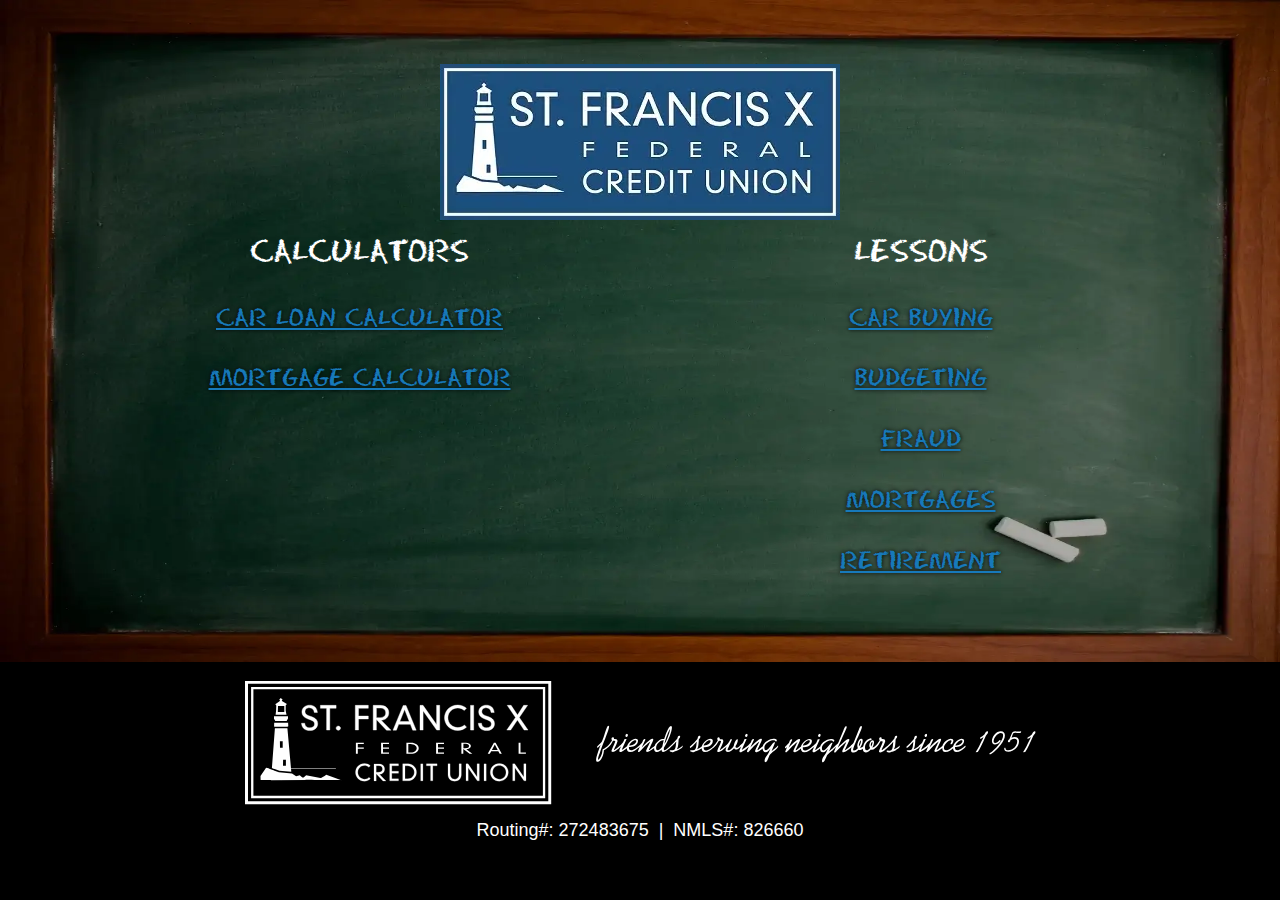
<file: index.html>
<!DOCTYPE html>
<html lang="en">
    <head>
        <meta charset="utf-8">
        <meta name="viewport" content="width=device-width, initial-scale=1.0, shrink-to-fit=no">
        <meta name="description" content="SFXFCU Education">
        <title>SFXFCU Member Education Portal</title>
        <link rel="stylesheet" href="css/overrides.css" type="text/css" media="screen, handheld, print">
        <link rel="icon" href="assets/images/favicon.ico" type="image/x-icon">
	<link href="assets/images/favicon.ico" rel="apple-touch-icon">
	<meta property="og:site_name" content="SFXFCU Member Education Portal">
  	<meta property="og:type" content="website">
  	<meta name="keywords" content="Education, Portal, Federal, Credit, Union">
  	<meta name="theme-color" content="#04a4ee">
  	<meta name="twitter:card" content="summary">
    </head>
    <body>
		<div class="main-content">
			<header class="grid-container fluid">
				<div class="grid-x">
					<div class="cell large-auto h-center logo-image">
						<a href="https://www.stfranciscu.org" target="_blank" rel="noopener"><img src="assets/images/sfxfcu_logo400.webp" width="400" height="156" class="logo-image__img" id="logo" alt="sfxfcu logo"></a>
					</div>
				</div>
			</header>
			<div class="grid-container fluid">
				<div class="grid-x">
					<div class="cell large-auto">
						<p>CALCULATORS</p>
						<p class="font--medium text--shadow"><a href="https://www.thecalculatorsite.com/finance/calculators/carloancalculator.php" target="_blank" rel="noopener">CAR LOAN CALCULATOR</a></p>
						<p class="font--medium text--shadow"><a href="https://www.thecalculatorsite.com/finance/calculators/mortgagecalculator.php" target="_blank" rel="noopener">MORTGAGE CALCULATOR</a></p>
					</div>
					<div class="cell large-auto">
						<p>LESSONS</p>
						<p class="font--medium text--shadow"><a href="views/automobile/index.html" target="_blank" rel="noopener">CAR BUYING</a></p>
						<p class="font--medium text--shadow"><a href="views/budgeting/index.html" target="_blank" rel="noopener">BUDGETING</a></p>
						<p class="font--medium text--shadow"><a href="views/fraud/index.html" target="_blank" rel="noopener">FRAUD</a></p>
						<p class="font--medium text--shadow"><a href="views/mortgage/index.html" target="_blank" rel="noopener">MORTGAGES</a></p>
						<p class="font--medium text--shadow"><a href="views/retirement/index.html" target="_blank" rel="noopener">RETIREMENT</a></p>
					</div>
				</div>
			</div>
		</div>
		<footer class="footer grid-container fluid">
			<div class="grid-x grid-margin-x">
				<div class="cell auto">
					<a href="https://www.stfranciscu.org" target="_blank" rel="noopener"><img src="assets/images/footerlogo.webp" width="791" height="124" class="footer__img" id="footerLogo" alt="Footer Logo"></a>
				</div>
			</div>
			<div class="grid-x grid-margin-x">
				<div class="cell auto">
					<p>Routing#: 272483675 &nbsp;|&nbsp; NMLS#: 826660</p>
				</div>
			</div>
		</footer>
		<script src="javascripts/Main.js" type="module" defer></script>
    </body>
</html>
</file>
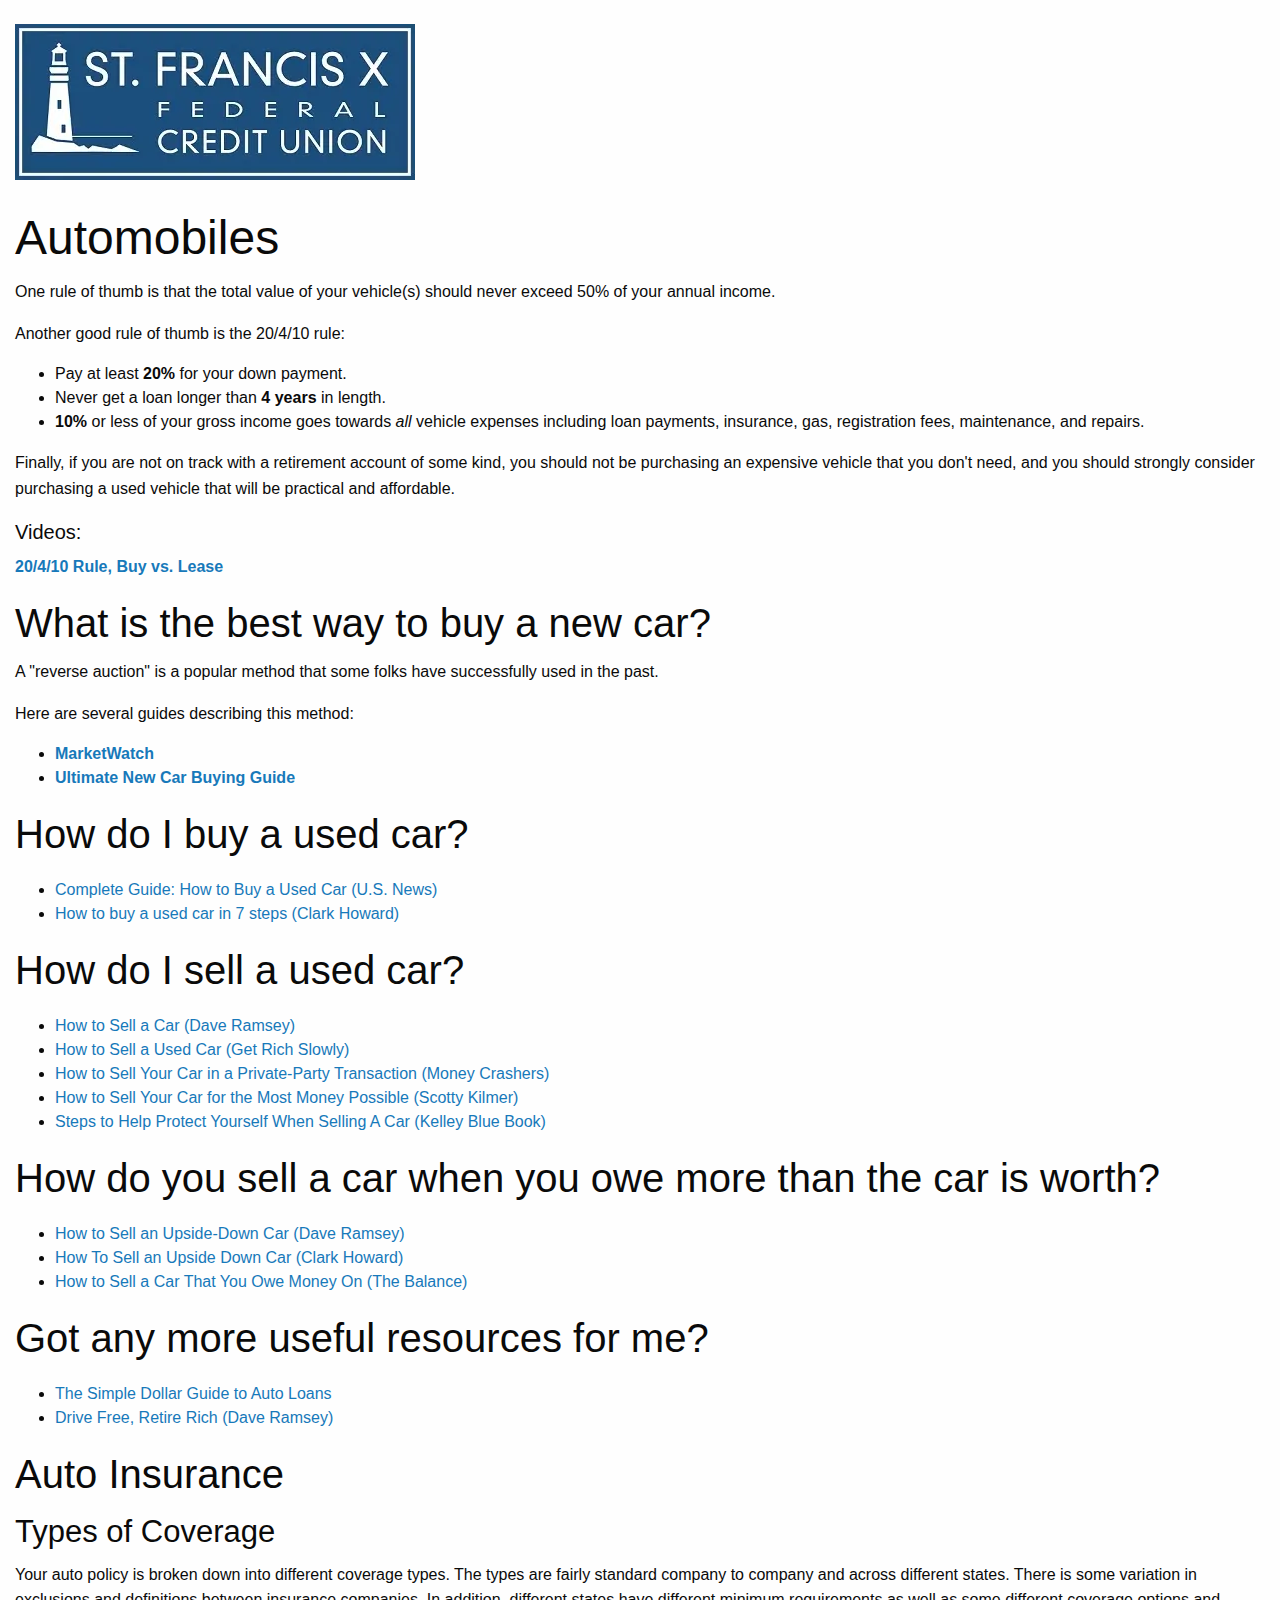
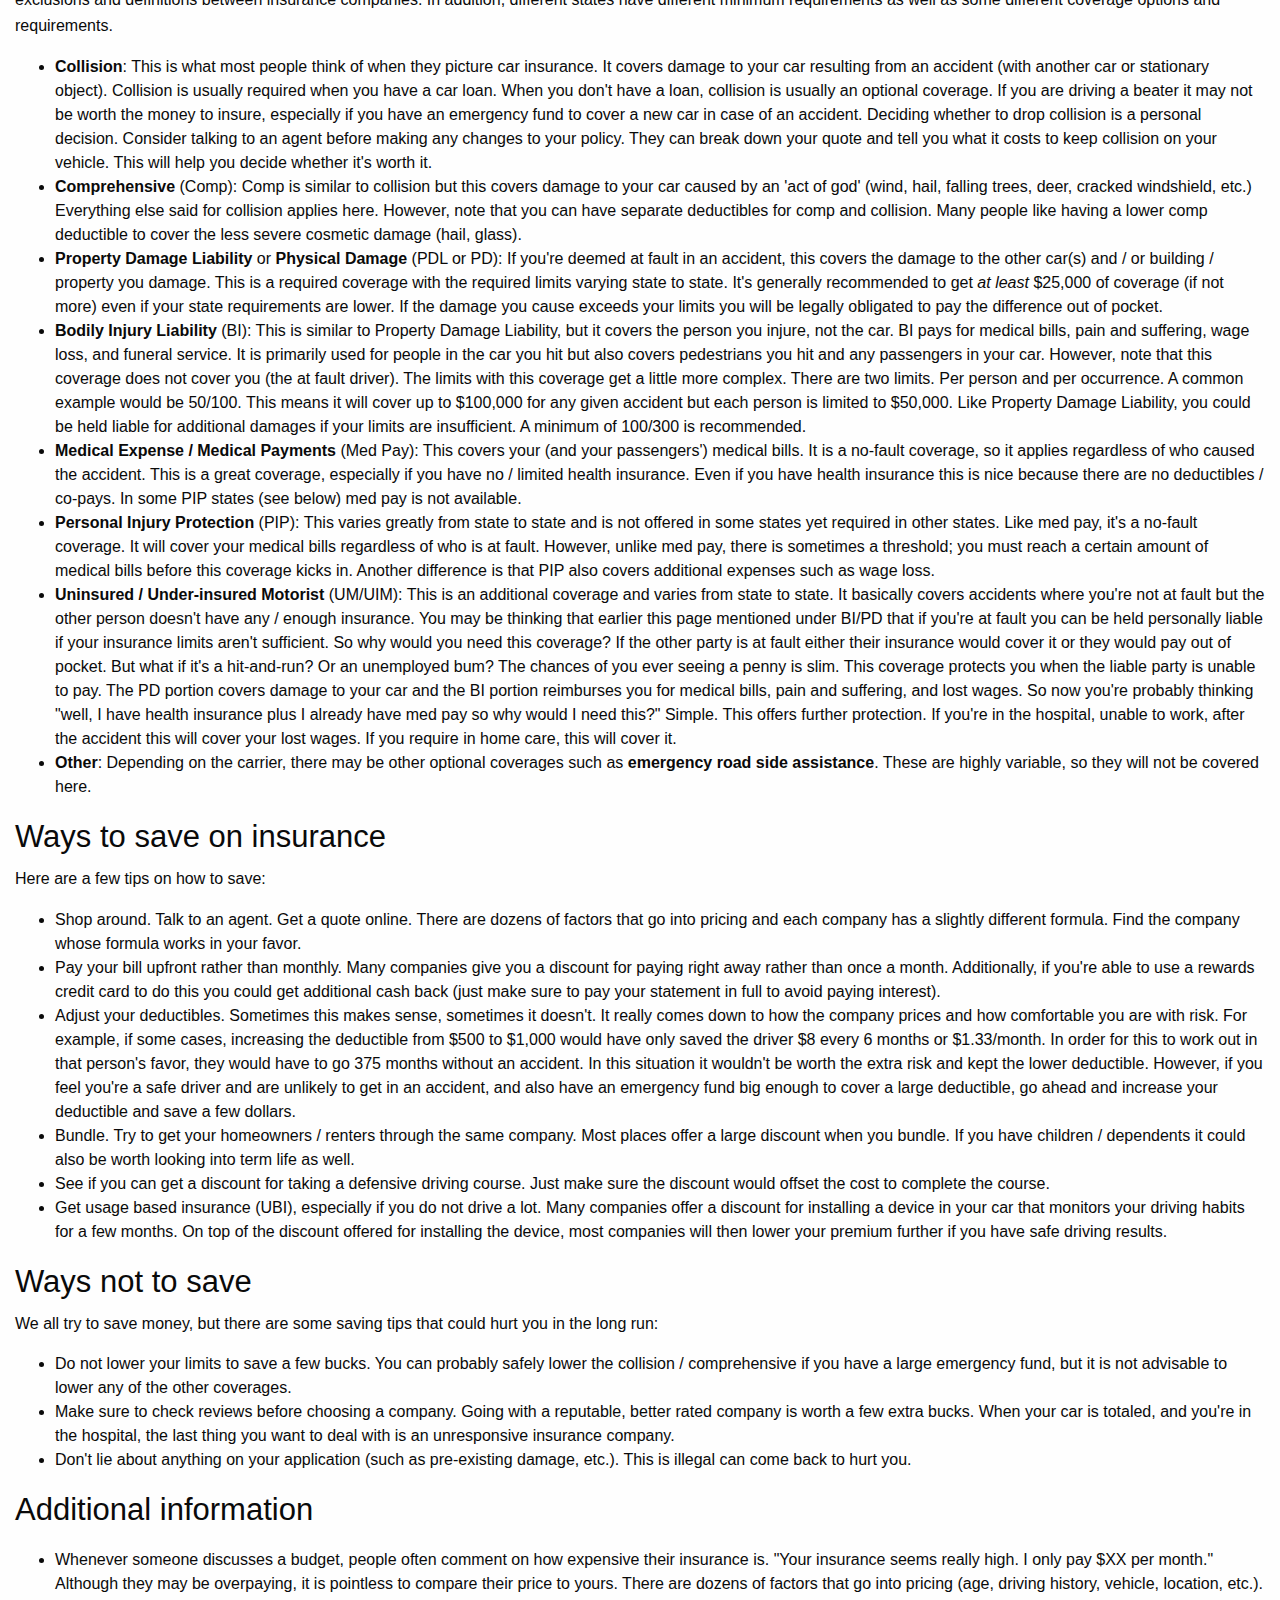
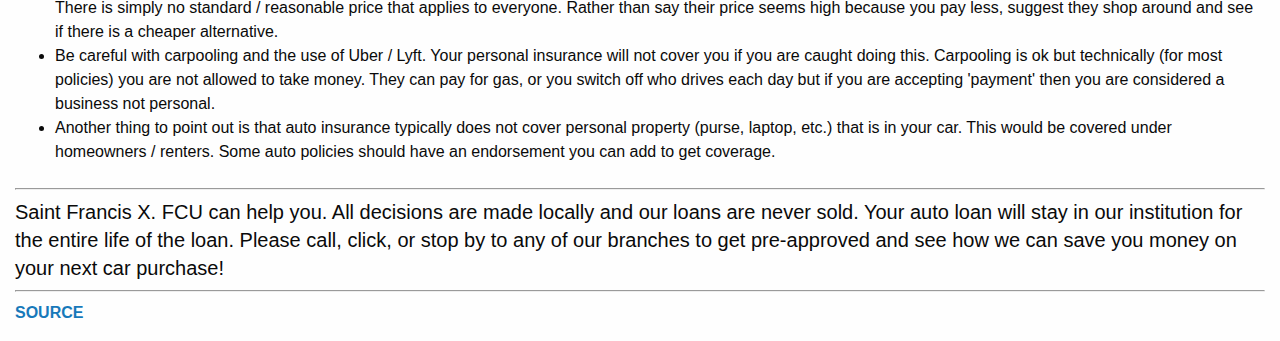
<file: views/automobile/index.html>
<!DOCTYPE html>
<html lang="en">
	<head>
		<meta charset="utf-8">
		<meta name="viewport" content="width=device-width, initial-scale=1.0, shrink-to-fit=no">
		<meta name="description" content="Automobiles Education">
		<title>Automobiles</title>
		<link rel="stylesheet" href="../../css/foundation.css" type="text/css">
		<link rel="icon" href="../../assets/images/favicon.ico" type="image/x-icon">
	</head>
	<body>
		<div class="grid-container fluid">
			<div class="grid-x grid-margin-x">
				<div class="small-12 cell" id="logo_div">
					<br>
					<a href="https://www.stfranciscu.org" target="_blank" rel="noopener"><img src="../../assets/images/sfxfcu_logo400.webp" alt="Logo"></a>
				</div>
			</div>
			<br>
			<div class="grid-x grid-margin-x">
				<div class="small-12 cell" id="content_div">
					<h1 class="callout secondary">Automobiles</h1>
					<p>One rule of thumb is that the total value of your vehicle(s) should never exceed 50% of your annual income.</p>
					<p>Another good rule of thumb is the 20/4/10 rule:</p>
					<ul>
						<li>Pay at least <strong>20%</strong> for your down payment.</li>
						<li>Never get a loan longer than <strong>4 years</strong> in length.</li>
						<li><strong>10%</strong> or less of your gross income goes towards <em>all</em> vehicle expenses including loan payments, insurance, gas, registration fees, maintenance, and repairs.</li>
					</ul>
					<p>Finally, if you are not on track with a retirement account of some kind, you should not be purchasing an expensive vehicle that you don't need, and you should strongly consider purchasing a used vehicle that will be practical and affordable.</p>
					<h5>Videos:</h5> <p><strong><a href="https://www.youtube.com/watch?v=Q5_X36qBceE&list=PLel90WA3J2dQ7M7Mt9-isj_Q0Nix7kDpr&index=27" target="_blank" rel="noopener">20/4/10 Rule, </a>
					<a href="https://www.youtube.com/watch?v=BtY9Nmm2z0U&list=PLel90WA3J2dQ7M7Mt9-isj_Q0Nix7kDpr&index=43" target="_blank" rel="noopener">Buy vs. Lease</a>
					<a href=""></a>
					</strong></p>

					<h2>What is the best way to buy a new car?</h2>
					<p>A "reverse auction" is a popular method that some folks have successfully used in the past.</p>
					<p>Here are several guides describing this method:</p>
					<ul>
						<li><strong><a href="https://www.marketwatch.com/story/get-a-better-deal-on-a-new-car-by-using-this-strategy-2017-09-21" target="_blank" rel="noopener">MarketWatch</a></strong></li>
						<li><strong><a href="https://www.findthebestcarprice.com/how-to-buy-a-new-car/" target="_blank" rel="noopener">Ultimate New Car Buying Guide</a></strong></li>
					</ul>
					<h2 id="wiki_how_do_i_buy_a_used_car.3F">How do I buy a used car?</h2>
					<ul>
						<li><a href="https://cars.usnews.com/cars-trucks/how-to-buy-a-used-car" target="_blank" rel="noopener">Complete Guide: How to Buy a Used Car (U.S. News)</a></li>
						<li><a href="https://clark.com/cars/how-buy-used-car/" target="_blank" rel="noopener">How to buy a used car in 7 steps (Clark Howard)</a></li>
					</ul>
					<h2 id="wiki_how_do_i_sell_a_used_car.3F">How do I sell a used car?</h2>
					<ul>
						<li><a href="https://www.daveramsey.com/blog/how-to-sell-a-car" target="_blank" rel="noopener">How to Sell a Car (Dave Ramsey)</a></li>
						<li><a href="https://www.getrichslowly.org/how-to-sell-a-used-car/" target="_blank" rel="noopener">How to Sell a Used Car (Get Rich Slowly)</a></li>
						<li><a href="https://www.moneycrashers.com/sell-car-private-party-transaction/" target="_blank" rel="noopener">How to Sell Your Car in a Private-Party Transaction (Money Crashers)</a></li>
						<li><a href="https://www.youtube.com/watch?v=o_ueKJeP1rs" target="_blank" rel="noopener">How to Sell Your Car for the Most Money Possible (Scotty Kilmer)</a></li>
						<li><a href="https://www.kbb.com/car-news/steps-to-help-protect-yourself-when-selling-a-car/2100006458/" target="_blank" rel="noopener">Steps to Help Protect Yourself When Selling A Car (Kelley Blue Book)</a></li>
					</ul>
					<h2 id="wiki_how_do_you_sell_a_car_when_you_owe_more_than_the_car_is_worth.3F">How do you sell a car when you owe more than the car is worth?</h2>
					<ul>
						<li><a href="https://www.daveramsey.com/blog/how-to-sell-an-upside-down-car" target="_blank" rel="noopener">How to Sell an Upside-Down Car (Dave Ramsey)</a></li>
						<li><a href="https://clark.com/cars/how-sell-upside-down-car/" target="_blank" rel="noopener">How To Sell an Upside Down Car (Clark Howard)</a></li>
						<li><a href="https://www.thebalance.com/sell-a-car-with-a-loan-315099" target="_blank" rel="noopener">How to Sell a Car That You Owe Money On (The Balance)</a></li>
					</ul>
					<h2>Got any more useful resources for me?</h2>
					<ul>
						<li><a href="https://www.thesimpledollar.com/loans/auto/auto-loans-guide/" target="_blank" rel="noopener">The Simple Dollar Guide to Auto Loans</a></li>
						<li><a href="https://www.daveramsey.com/blog/drive-free" target="_blank" rel="noopener">Drive Free, Retire Rich (Dave Ramsey)</a></li>
					</ul>
					<h2 id="wiki_auto_insurance">Auto Insurance</h2>
					<h3 id="wiki_types_of_coverage">Types of Coverage</h3>
					<p>Your auto policy is broken down into different coverage types. The types are fairly standard company to company and across different states. There is some variation in exclusions and definitions between insurance companies. In addition, different states have different minimum requirements as well as some different coverage options and requirements.</p>
					<ul>
						<li><strong>Collision</strong>: This is what most people think of when they picture car insurance. It covers damage to your car resulting from an accident (with another car or stationary object). Collision is usually required when you have a car loan. When you don't have a loan, collision is usually an optional coverage. If you are driving a beater it may not be worth the money to insure, especially if you have an emergency fund to cover a new car in case of an accident. Deciding whether to drop collision is a personal decision. Consider talking to an agent before making any changes to your policy. They can break down your quote and tell you what it costs to keep collision on your vehicle. This will help you decide whether it's worth it.</li>
						<li><strong>Comprehensive</strong> (Comp): Comp is similar to collision but this covers damage to your car caused by an 'act of god' (wind, hail, falling trees, deer, cracked windshield, etc.) Everything else said for collision applies here. However, note that you can have separate deductibles for comp and collision. Many people like having a lower comp deductible to cover the less severe cosmetic damage (hail, glass).</li>
						<li><strong>Property Damage Liability</strong> or <strong>Physical Damage</strong> (PDL or PD): If you're deemed at fault in an accident, this covers the damage to the other car(s) and / or building / property you damage. This is a required coverage with the required limits varying state to state. It's generally recommended to get <em>at least</em> $25,000 of coverage (if not more) even if your state requirements are lower. If the damage you cause exceeds your limits you will be legally obligated to pay the difference out of pocket.</li>
						<li><strong>Bodily Injury Liability</strong> (BI): This is similar to Property Damage Liability, but it covers the person you injure, not the car. BI pays for medical bills, pain and suffering, wage loss, and funeral service. It is primarily used for people in the car you hit but also covers pedestrians you hit and any passengers in your car. However, note that this coverage does not cover you (the at fault driver). The limits with this coverage get a little more complex. There are two limits. Per person and per occurrence. A common example would be 50/100. This means it will cover up to $100,000 for any given accident but each person is limited to $50,000. Like Property Damage Liability, you could be held liable for additional damages if your limits are insufficient. A minimum of 100/300 is recommended.</li>
						<li><strong>Medical Expense / Medical Payments</strong> (Med Pay): This covers your (and your passengers') medical bills. It is a no-fault coverage, so it applies regardless of who caused the accident. This is a great coverage, especially if you have no / limited health insurance. Even if you have health insurance this is nice because there are no deductibles / co-pays. In some PIP states (see below) med pay is not available.</li>
						<li><strong>Personal Injury Protection</strong> (PIP): This varies greatly from state to state and is not offered in some states yet required in other states. Like med pay, it's a no-fault coverage. It will cover your medical bills regardless of who is at fault. However, unlike med pay, there is sometimes a threshold; you must reach a certain amount of medical bills before this coverage kicks in. Another difference is that PIP also covers additional expenses such as wage loss.</li>
						<li><strong>Uninsured / Under-insured Motorist</strong> (UM/UIM): This is an additional coverage and varies from state to state. It basically covers accidents where you're not at fault but the other person doesn't have any / enough insurance. You may be thinking that earlier this page mentioned under BI/PD that if you're at fault you can be held personally liable if your insurance limits aren't sufficient. So why would you need this coverage? If the other party is at fault either their insurance would cover it or they would pay out of pocket. But what if it's a hit-and-run? Or an unemployed bum? The chances of you ever seeing a penny is slim. This coverage protects you when the liable party is unable to pay. The PD portion covers damage to your car and the BI portion reimburses you for medical bills, pain and suffering, and lost wages. So now you're probably thinking "well, I have health insurance plus I already have med pay so why would I need this?" Simple. This offers further protection. If you're in the hospital, unable to work, after the accident this will cover your lost wages. If you require in home care, this will cover it.</li>
						<li><strong>Other</strong>: Depending on the carrier, there may be other optional coverages such as <strong>emergency road side assistance</strong>. These are highly variable, so they will not be covered here.</li>
					</ul>
					<h3 id="wiki_ways_to_save_on_insurance">Ways to save on insurance</h3>
					<p>Here are a few tips on how to save:</p>
					<ul>
						<li>Shop around. Talk to an agent. Get a quote online. There are dozens of factors that go into pricing and each company has a slightly different formula. Find the company whose formula works in your favor.</li>
						<li>Pay your bill upfront rather than monthly. Many companies give you a discount for paying right away rather than once a month. Additionally, if you're able to use a rewards credit card to do this you could get additional cash back (just make sure to pay your statement in full to avoid paying interest).</li>
						<li>Adjust your deductibles. Sometimes this makes sense, sometimes it doesn't. It really comes down to how the company prices and how comfortable you are with risk. For example, if some cases, increasing the deductible from $500 to $1,000 would have only saved the driver $8 every 6 months or $1.33/month. In order for this to work out in that person's favor, they would have to go 375 months without an accident. In this situation it wouldn't be worth the extra risk and kept the lower deductible. However, if you feel you're a safe driver and are unlikely to get in an accident, and also have an emergency fund big enough to cover a large deductible, go ahead and increase your deductible and save a few dollars.</li>
						<li>Bundle. Try to get your homeowners / renters through the same company. Most places offer a large discount when you bundle. If you have children / dependents it could also be worth looking into term life as well.</li>
						<li>See if you can get a discount for taking a defensive driving course. Just make sure the discount would offset the cost to complete the course.</li>
						<li>Get usage based insurance (UBI), especially if you do not drive a lot. Many companies offer a discount for installing a device in your car that monitors your driving habits for a few months. On top of the discount offered for installing the device, most companies will then lower your premium further if you have safe driving results.</li>
					</ul>
					<h3>Ways not to save</h3>
					<p>We all try to save money, but there are some saving tips that could hurt you in the long run:</p>
					<ul>
						<li>Do not lower your limits to save a few bucks. You can probably safely lower the collision / comprehensive if you have a large emergency fund, but it is not advisable to lower any of the other coverages.</li>
						<li>Make sure to check reviews before choosing a company. Going with a reputable, better rated company is worth a few extra bucks. When your car is totaled, and you're in the hospital, the last thing you want to deal with is an unresponsive insurance company.</li>
						<li>Don't lie about anything on your application (such as pre-existing damage, etc.). This is illegal can come back to hurt you.</li>
					</ul>
					<h3>Additional information</h3>
					<ul>
						<li>Whenever someone discusses a budget, people often comment on how expensive their insurance is. "Your insurance seems really high. I only pay $XX per month." Although they may be overpaying, it is pointless to compare their price to yours. There are dozens of factors that go into pricing (age, driving history, vehicle, location, etc.). There is simply no standard / reasonable price that applies to everyone. Rather than say their price seems high because you pay less, suggest they shop around and see if there is a cheaper alternative.</li>
						<li>Be careful with carpooling and the use of Uber / Lyft. Your personal insurance will not cover you if you are caught doing this. Carpooling is ok but technically (for most policies) you are not allowed to take money. They can pay for gas, or you switch off who drives each day but if you are accepting 'payment' then you are considered a business not personal.</li>
						<li>Another thing to point out is that auto insurance typically does not cover personal property (purse, laptop, etc.) that is in your car. This would be covered under homeowners / renters. Some auto policies should have an endorsement you can add to get coverage.</li>
					</ul>
				</div>
			</div>
			<div class="grid-x grid-margin-x">
				<div class="small-12 cell" id="">
					<hr>
					<h5 class="callout primary">Saint Francis X. FCU can help you. All decisions are made locally and our loans are never sold. Your auto loan will stay in our institution for the entire
					life of the loan. Please call, click, or stop by to any of our branches to get pre-approved and see how we can save you money on your next car purchase!</h5>
					<hr>
					<p><strong><a href="https://www.reddit.com/r/personalfinance/wiki/budgeting" target="_blank" rel="noopener">SOURCE</a></strong></p>
				</div>
			</div>
		</div>
	</body>
</html>
</file>
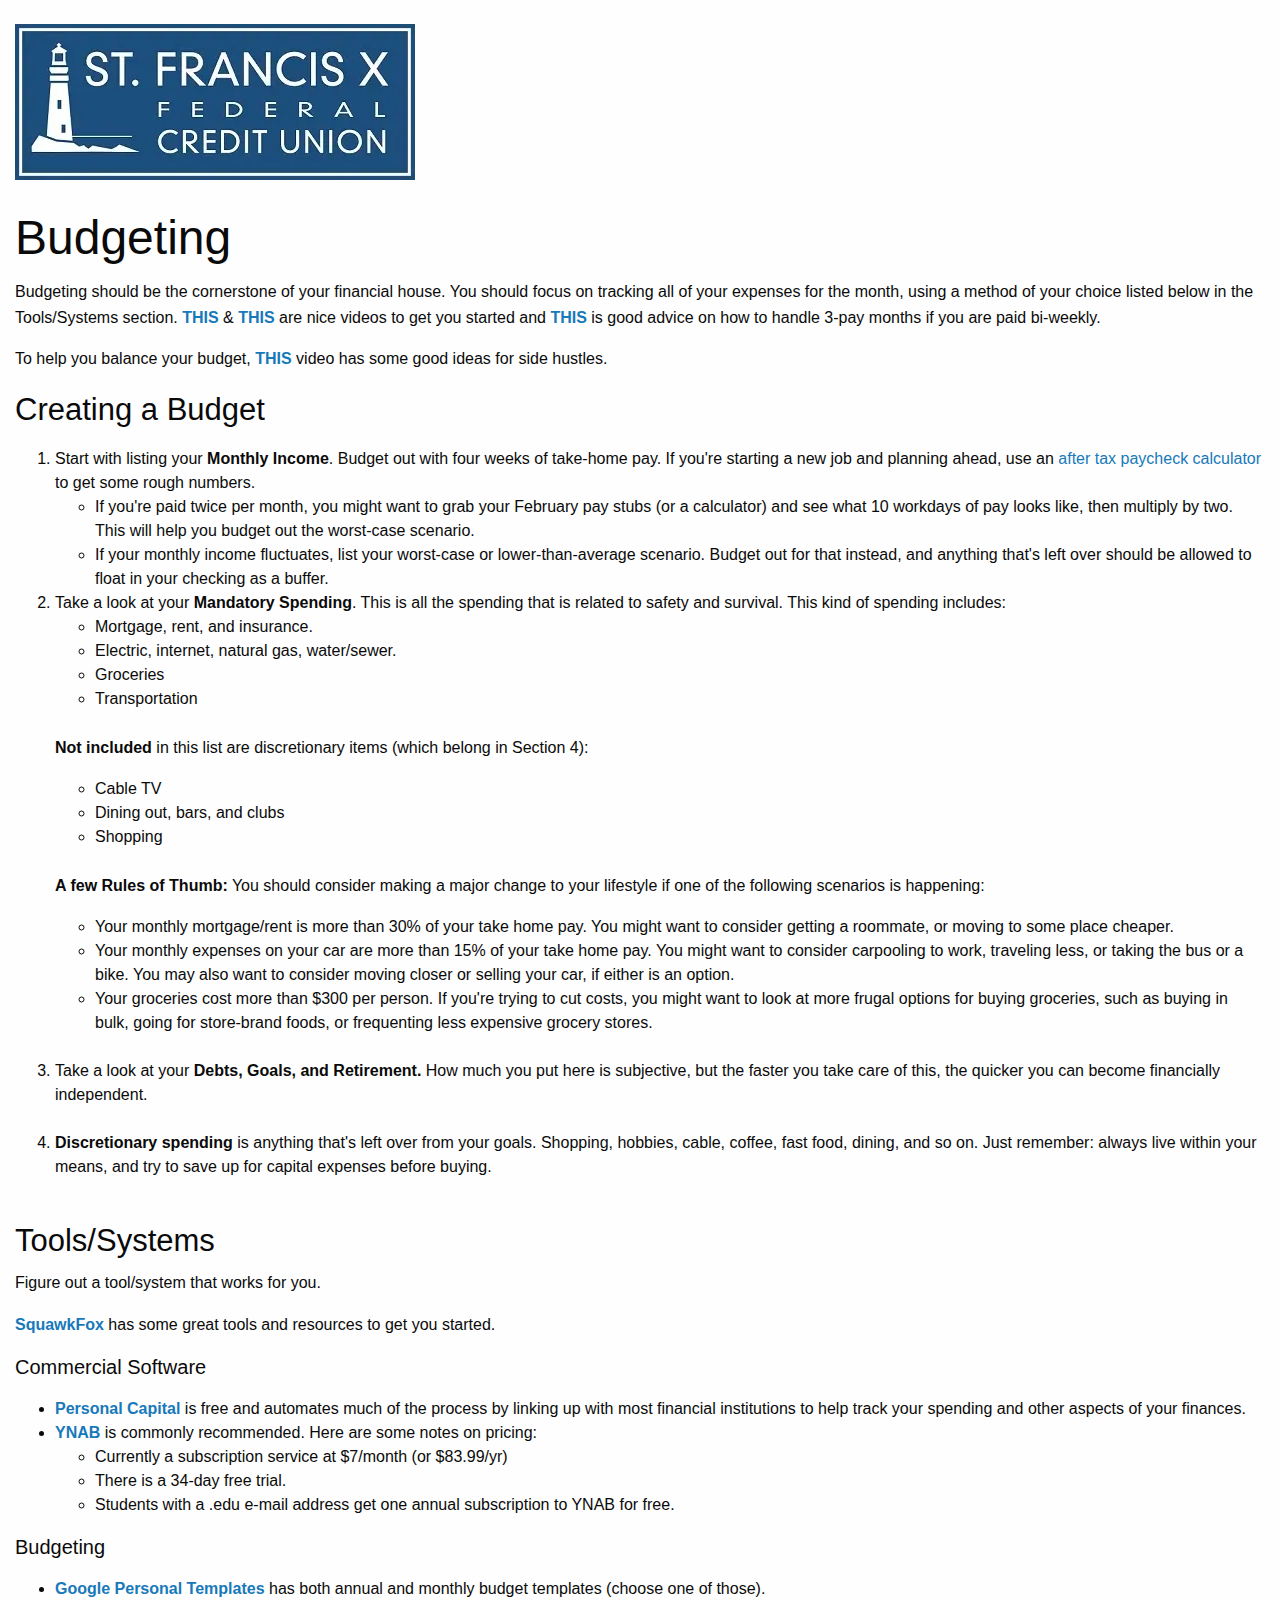
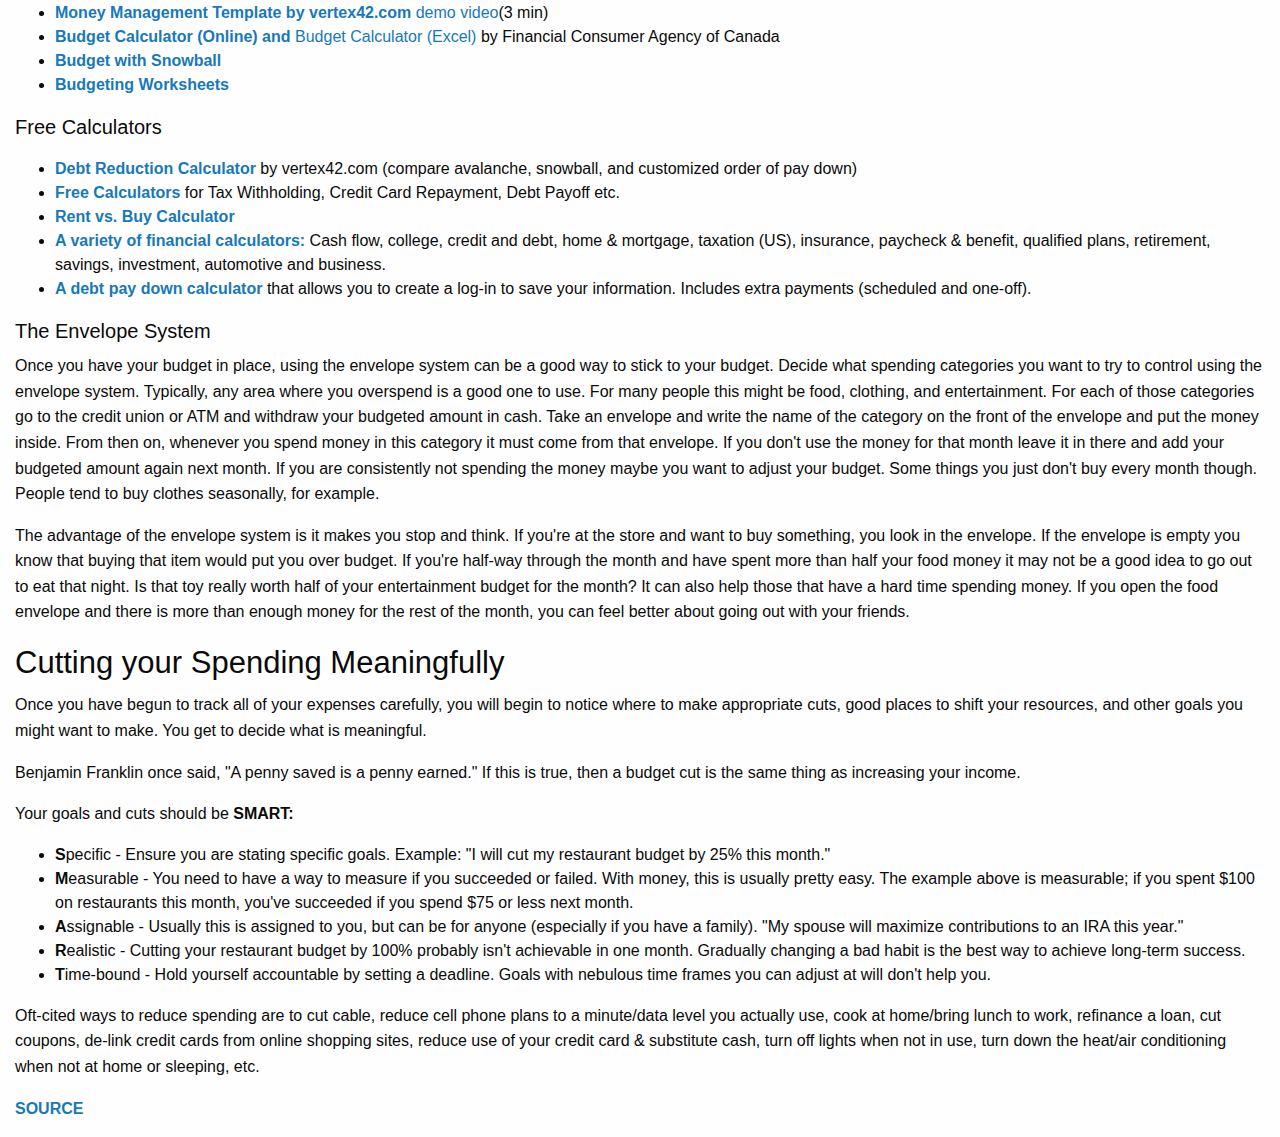
<file: views/budgeting/index.html>
<!DOCTYPE html>
<html lang="en">
	<head>
		<meta charset="utf-8">
		<meta name="viewport" content="width=device-width, initial-scale=1.0, shrink-to-fit=no">
		<meta name="description" content="Budgeting Education">
		<title>Budgeting</title>
		<link rel="stylesheet" href="../../css/foundation.css" type="text/css">
		<link rel="icon" href="../../assets/images/favicon.ico" type="image/x-icon">
	</head>
	<body>
		<div class="grid-container fluid">
		<div class="grid-x grid-margin-x">
				<div class="small-12 cell" id="logo_div">
					<br>
					<a href="https://www.stfranciscu.org" target="_blank" rel="noopener"><img src="../../assets/images/sfxfcu_logo400.webp" alt="Logo"></a>
				</div>
			</div>
			<br>
			<div class="grid-x grid-margin-x">
				<div class="small-12 cell" id="content_div">
					<h1 class="callout secondary">Budgeting</h1>
					<p>Budgeting should be the cornerstone of your financial house. You should focus on tracking all of your 
					expenses for the month, using a method of your choice listed below in the Tools/Systems section. <strong><a href="https://www.youtube.com/watch?v=75VZ-cfORDg&list=PLel90WA3J2dQ7M7Mt9-isj_Q0Nix7kDpr&index=17" target="_blank" rel="noopener">THIS</a></strong> & <strong><a href="https://www.youtube.com/watch?v=HQzoZfc3GwQ&list=PLel90WA3J2dQ7M7Mt9-isj_Q0Nix7kDpr&index=28" target="_blank" rel="noopener">THIS</a></strong>
					are nice videos to get you started and <strong><a href="https://credit.org/blog/5-tips-for-a-3-paycheck-month/" target="_blank" rel="noopener">THIS</a></strong> is good advice on how to handle 3-pay months if you are paid bi-weekly.</p>
					<p>To help you balance your budget, <strong><a href="https://www.youtube.com/watch?v=7PJSeJWu0cY&list=PLel90WA3J2dQ7M7Mt9-isj_Q0Nix7kDpr&index=31" target="_blank" rel="noopener">THIS</a></strong> video has some good ideas for side hustles.</p>
				</div>
			</div>
			<div class="grid-x grid-margin-x">
				<div class="small-12 cell">
					<h3>Creating a Budget</h3>
					<ol>
						<li>Start with listing your <strong>Monthly Income</strong>. Budget out with four weeks of take-home pay. If you're starting a new job and planning ahead, use an <a href="https://www.adp.com/tools-and-resources/calculators-and-tools/payroll-calculators/salary-paycheck-calculator.aspx" target="_blank" rel="noopener">after tax paycheck calculator</a> to get some rough numbers.</li>
							<ul>
								<li>If you're paid twice per month, you might want to grab your February pay stubs (or a calculator) and see what 10 workdays of pay looks like, then multiply by two. This will help you budget out the worst-case scenario.</li>
								<li>If your monthly income fluctuates, list your worst-case or lower-than-average scenario. Budget out for that instead, and anything that's left over should be allowed to float in your checking as a buffer.</li>
							</ul>
						<li>Take a look at your <strong>Mandatory Spending</strong>. This is all the spending that is related to safety and survival. This kind of spending includes:</li>
							<ul>
								<li>Mortgage, rent, and insurance.</li>
								<li>Electric, internet, natural gas, water/sewer.</li>
								<li>Groceries</li>
								<li>Transportation</li>
							</ul>
							<br>
							<p><strong>Not included</strong> in this list are discretionary items (which belong in Section 4):</p>
							<ul>
								<li>Cable TV</li>
								<li>Dining out, bars, and clubs</li>
								<li>Shopping</li>
							</ul>
							<br>
							<p><strong>A few Rules of Thumb:</strong> You should consider making a major change to your lifestyle if one of the following scenarios is happening:</p>
							<ul>
								<li>Your monthly mortgage/rent is more than 30% of your take home pay. You might want to consider getting a roommate, or moving to some place cheaper.</li>
								<li>Your monthly expenses on your car are more than 15% of your take home pay. You might want to consider carpooling to work, traveling less, or taking the bus or a bike. You may also want to consider moving closer or selling your car, if either is an option.</li>
								<li>Your groceries cost more than $300 per person. If you're trying to cut costs, you might want to look at more frugal options for buying groceries, such as buying in bulk, going for store-brand foods, or frequenting less expensive grocery stores.</li>
							</ul>
							<br>
						<li>Take a look at your <strong>Debts, Goals, and Retirement.</strong> How much you put here is subjective, but the faster you take care of this, the quicker you can become financially independent.</li>
						<br>
						<li><strong>Discretionary spending</strong> is anything that's left over from your goals. Shopping, hobbies, cable, coffee, fast food, dining, and so on. Just remember: always live within your means, and try to save up for capital expenses before buying.</li>
						<br>
					</ol>
				</div>
			</div>
			<div class="grid-x grid-margin-x">
				<div class="small-12 cell">
					<h3>Tools/Systems</h3>
					<p>Figure out a tool/system that works for you.</p>
					<p><strong><a href="https://www.squawkfox.com/category/budgeting/" target="_blank" rel="noopener">SquawkFox</a></strong> has some great tools and resources to get you started.</p>
					<h5>Commercial Software</h5>
					<ul>
						<li><strong><a href="https://www.personalcapital.com/" target="_blank" rel="noopener">Personal Capital</a></strong> is free and automates much of the process by linking up with most financial institutions to help track your spending and other aspects of your finances.</li>
						<li><strong><a href="https://www.youneedabudget.com/" target="_blank" rel="noopener">YNAB</a></strong> is commonly recommended. Here are some notes on pricing:
							<ul>
								<li>Currently a subscription service at $7/month (or $83.99/yr)</li>
								<li>There is a 34-day free trial.</li>
								<li>Students with a .edu e-mail address get one annual subscription to YNAB for free.</li>
							</ul>
						</li>
					</ul>
					<h5>Budgeting</h5>
					<ul>
						<li><strong><a href="https://docs.google.com/spreadsheets/u/0/?ftv=1&tgif=c" target="_blank" rel="noopener">Google Personal Templates</a></strong> has both annual and monthly budget templates (choose one of those).</li>
						<li><strong><a href="https://www.vertex42.com/ExcelTemplates/money-management-template.html" target="_blank" rel="noopener">Money Management Template by vertex42.com </a></strong><a href="https://www.youtube.com/watch?v=33pWTR2pDZA" target="_blank" rel="noopener">demo video</a>(3 min)</li>
						<li><strong><a href="https://www.fcac-acfc.gc.ca/Eng/resources/toolsCalculators/Pages/BudgetCa-Calculat.aspx" target="_blank" rel="noopener">Budget Calculator (Online) and </a></strong><a href="https://www.fcac-acfc.gc.ca/Eng/resources/toolsCalculators/Documents/budgetCalculator-eng.xls" target="_blank" rel="noopener">Budget Calculator (Excel)</a> by Financial Consumer Agency of Canada</li>
						<li><strong><a href="https://consumerist.com/2010/12/01/dangerps-sweet-excel-budget-spreadsheet-with-debt-snowball/" target="_blank" rel="noopener">Budget with Snowball</a></strong></li>
						<li><strong><a href="https://www.mymoney.gov/Fast/Pages/Results.aspx?k=Budgeting%20worksheets&s=All" target="_blank" rel="noopener">Budgeting Worksheets</a></strong></li>
					</ul>
					<h5>Free Calculators</h5>
					<ul>
						<li><strong><a href="https://www.vertex42.com/Calculators/debt-reduction-calculator.html" target="_blank" rel="noopener">Debt Reduction Calculator</a></strong> by vertex42.com (compare avalanche, snowball, and customized order of pay down)</li>
						<li><strong><a href="https://www.mymoney.gov/Fast/Pages/Results.aspx?k=Calculators&s=All" target="_blank" rel="noopener">Free Calculators</a></strong> for Tax Withholding, Credit Card Repayment, Debt Payoff etc.</li>
						<li><strong><a href="https://www.nytimes.com/interactive/2014/upshot/buy-rent-calculator.html" target="_blank" rel="noopener">Rent vs. Buy Calculator</a></strong></li>
						<li><strong><a href="https://www.calcxml.com/english.htm" target="_blank" rel="noopener">A variety of financial calculators:</a></strong> Cash flow, college, credit and debt, home & mortgage, taxation (US), insurance, paycheck & benefit, qualified plans, retirement, savings, investment, automotive and business.</li>
						<li><strong><a href="https://powerpay.org/" target="_blank" rel="noopener">A debt pay down calculator</a></strong> that allows you to create a log-in to save your information. Includes extra payments (scheduled and one-off).</li>
					</ul>
					<h5>The Envelope System</h5>
					<p>Once you have your budget in place, using the envelope system can be a good way to stick to your budget. 
					Decide what spending categories you want to try to control using the envelope system. Typically, any area where you
					overspend is a good one to use. For many people this might be food, clothing, and entertainment. For each of those 
					categories go to the credit union or ATM and withdraw your budgeted amount in cash. Take an envelope and write the 
					name of the category on the front of the envelope and put the money inside. From then on, whenever you spend money 
					in this category it must come from that envelope. If you don't use the money for that month leave it in there and 
					add your budgeted amount again next month. If you are consistently not spending the money maybe you want to adjust 
					your budget. Some things you just don't buy every month though. People tend to buy clothes seasonally, for example.</p>
					
					<p>The advantage of the envelope system is it makes you stop and think. If you're at the store and want to buy something, 
					you look in the envelope. If the envelope is empty you know that buying that item would put you over budget. If you're 
					half-way through the month and have spent more than half your food money it may not be a good idea to go out to eat
					that night. Is that toy really worth half of your entertainment budget for the month? It can also help those that have 
					a hard time spending money. If you open the food envelope and there is more than enough money for the rest of the 
					month, you can feel better about going out with your friends.</p>
				</div>
			</div>
			<div class="grid-x grid-margin-x">
				<div class="small-12 cell" id="">
					<h3>Cutting your Spending Meaningfully</h3>
					<p>Once you have begun to track all of your expenses carefully, you will begin to notice where to make appropriate cuts, good places to shift your resources, and other goals you might want to make. You get to decide what is meaningful.</p>
					<p>Benjamin Franklin once said, "A penny saved is a penny earned." If this is true, then a budget cut is the same thing as increasing your income.</p>
					<p>Your goals and cuts should be <strong>SMART:</strong></p>
					<ul>
						<li><strong>S</strong>pecific - Ensure you are stating specific goals. Example: "I will cut my restaurant budget by 25% this month."</li>
						<li><strong>M</strong>easurable - You need to have a way to measure if you succeeded or failed. With money, this is usually pretty easy. The example above is measurable; if you spent $100 on restaurants this month, you've succeeded if you spend $75 or less next month.</li>
						<li><strong>A</strong>ssignable - Usually this is assigned to you, but can be for anyone (especially if you have a family). "My spouse will maximize contributions to an IRA this year."</li>
						<li><strong>R</strong>ealistic - Cutting your restaurant budget by 100% probably isn't achievable in one month. Gradually changing a bad habit is the best way to achieve long-term success.</li>
						<li><strong>T</strong>ime-bound - Hold yourself accountable by setting a deadline. Goals with nebulous time frames you can adjust at will don't help you.</li>
					</ul>
					<p>Oft-cited ways to reduce spending are to cut cable, reduce cell phone plans to a minute/data level you actually use, cook at home/bring lunch to work, refinance a loan, cut coupons, de-link credit cards from online shopping sites, reduce use of your credit card & substitute cash, turn off lights when not in use, turn down the heat/air conditioning when not at home or sleeping, etc.</p>
				</div>
			</div>
			<div class="grid-x grid-margin-x">
				<div class="small-12 cell">
					<p><strong><a href="https://www.reddit.com/r/personalfinance/wiki/budgeting" target="_blank" rel="noopener">SOURCE</a></strong></p>
				</div>
			</div>
		</div>
	</body>
</html>
</file>
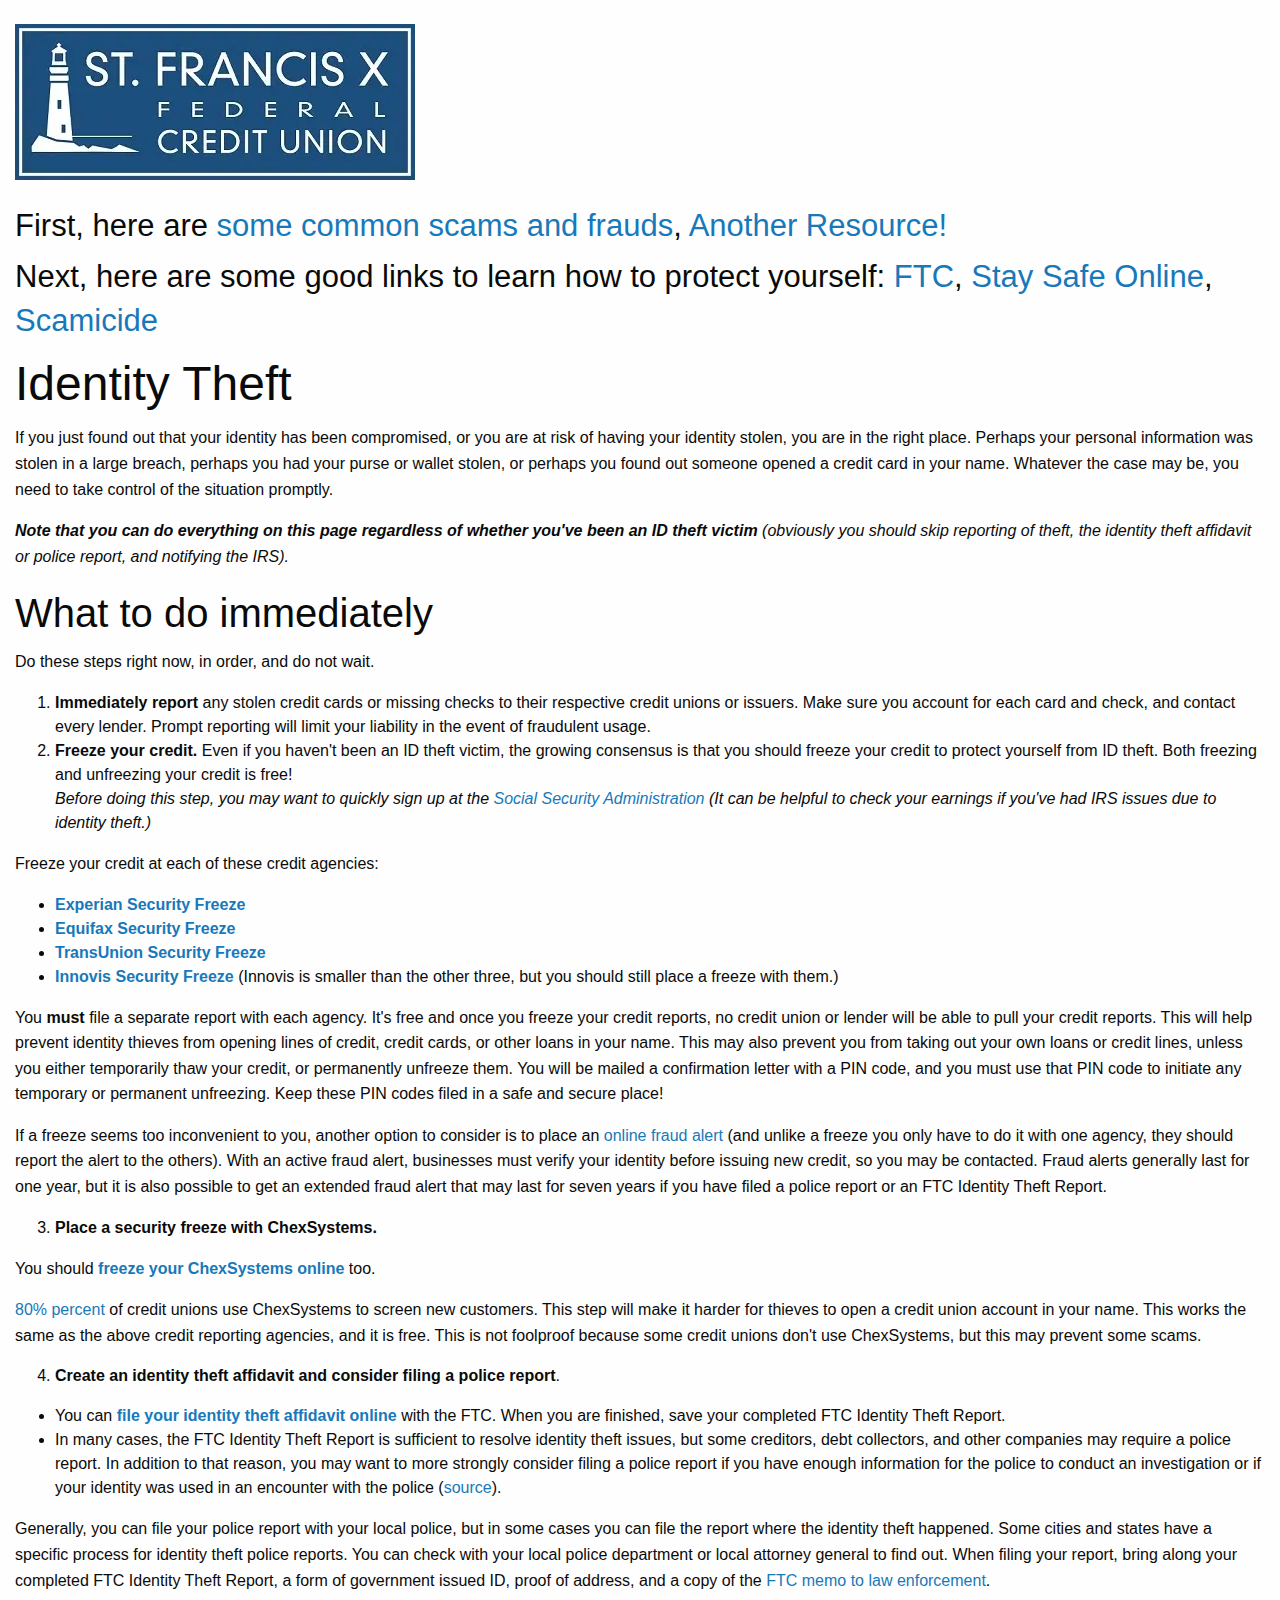
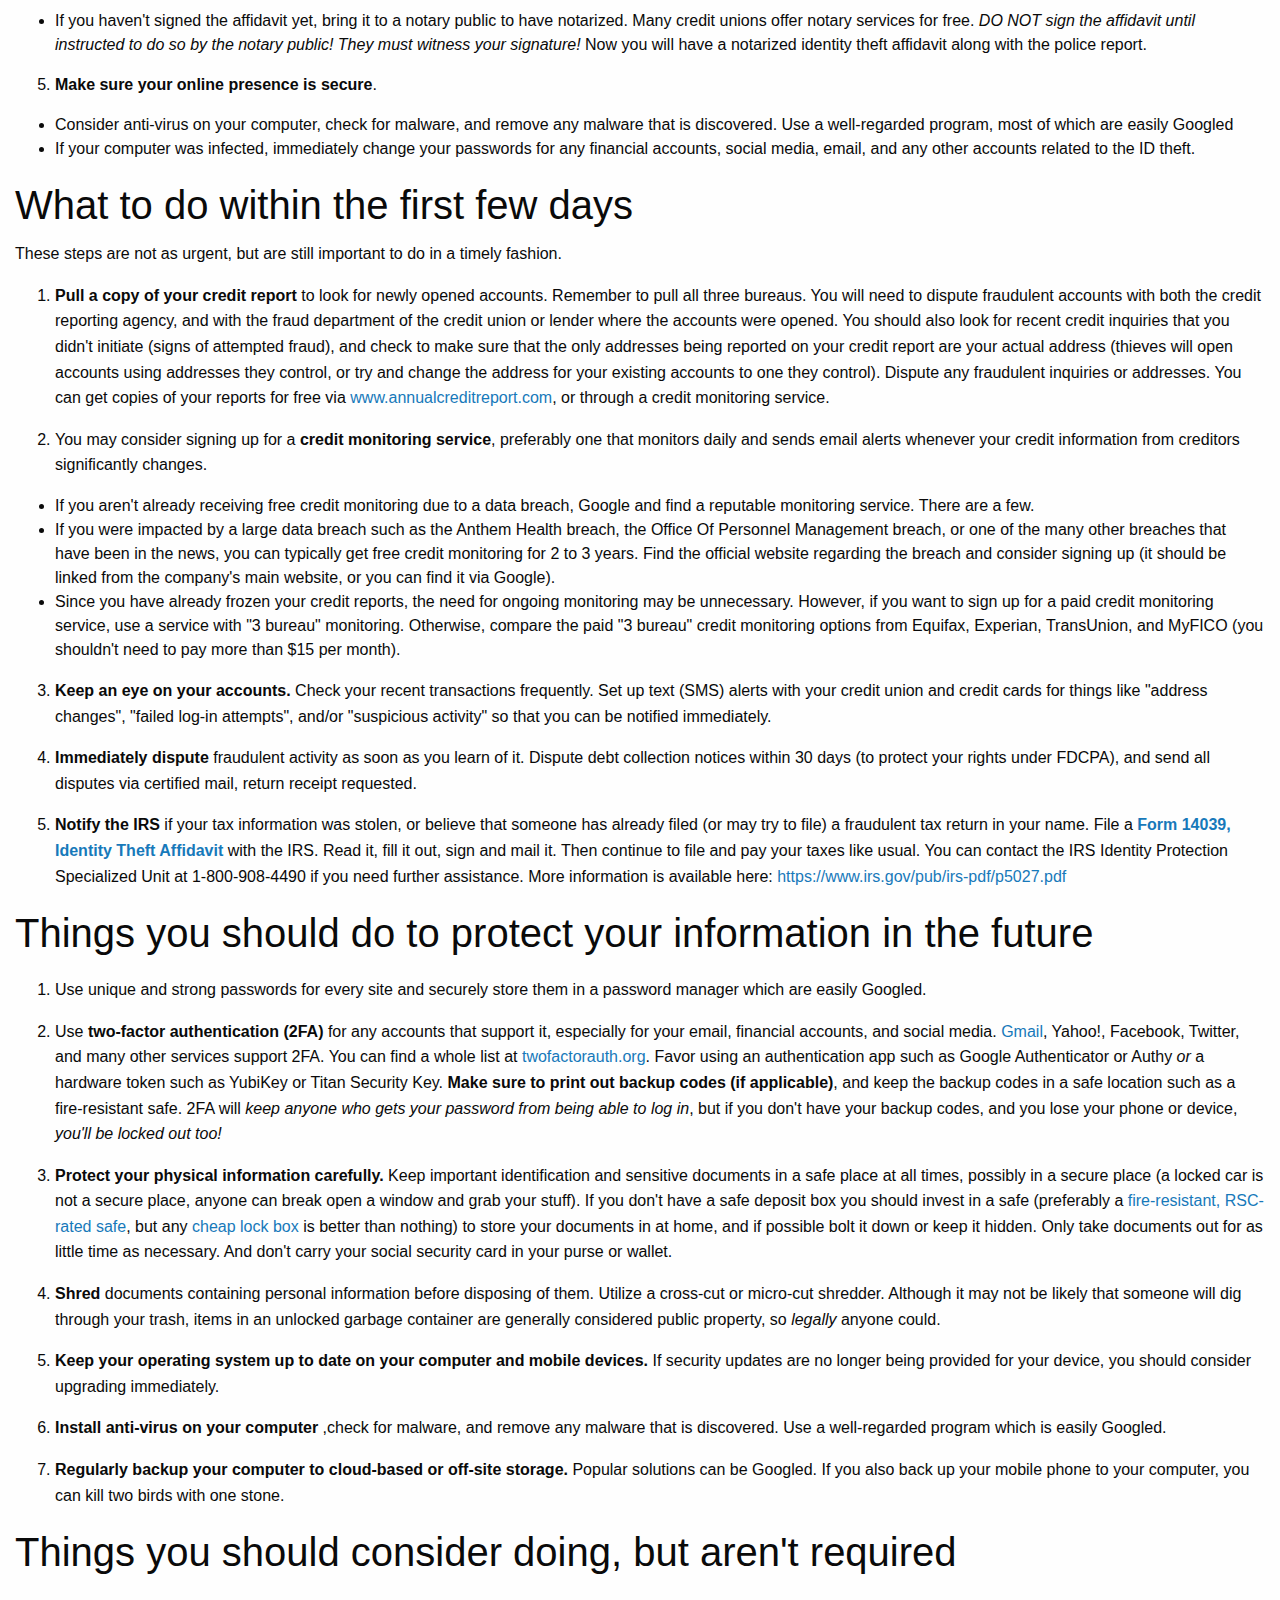
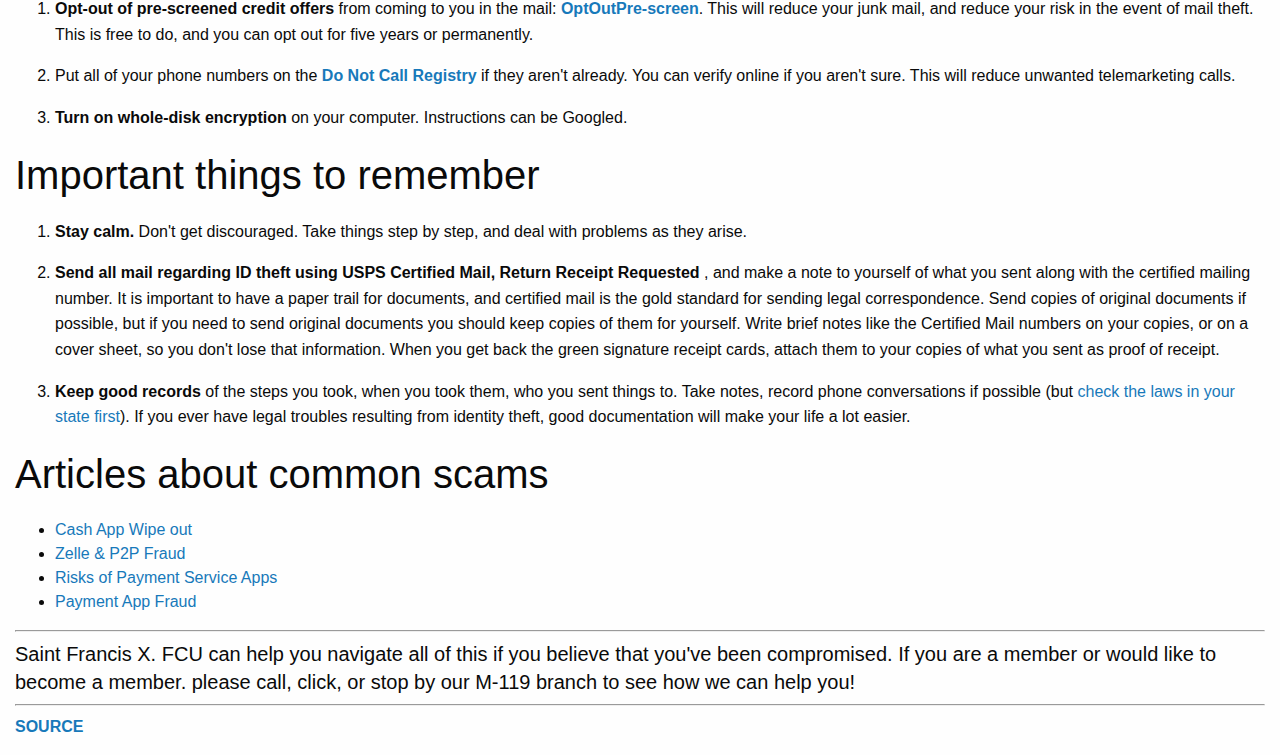
<file: views/fraud/index.html>
<!DOCTYPE html>
<html lang="en">
	<head>
		<meta charset="utf-8">
		<meta name="viewport" content="width=device-width, initial-scale=1.0, shrink-to-fit=no">
		<meta name="description" content="Fraud Education">
		<title>Fraud</title>
		<link rel="stylesheet" href="../../css/foundation.css" type="text/css">
		<link rel="icon" href="../../assets/images/favicon.ico" type="image/x-icon">
	</head>
  <body>
	<div class="grid-container fluid">
		<div class="grid-x grid-margin-x">
				<div class="small-12 cell" id="logo_div">
					<br>
					<a href="https://www.stfranciscu.org" target="_blank" rel="noopener"><img src="../../assets/images/sfxfcu_logo400.webp" alt="Logo"></a>
				</div>
			</div>
			<br>
			<div class="grid-x grid-margin-x">
				<div class="small-12 cell" id="content_div">
					<h3>First, here are <a href="https://www.usa.gov/common-scams-frauds" target="_blank" rel="noopener">some common scams and frauds</a>, <a href="https://www.forbes.com/uk/advisor/personal-finance/2021/01/05/fraud-5-hot-scams-in-2021-and-how-to-avoid-them/" target="_blank" rel="noopener">Another Resource!</a></h3>
					<h3>Next, here are some good links to learn how to protect yourself:  <a href="https://www.consumer.ftc.gov/features/feature-0038-onguardonline" target="_blank" rel="noopener">FTC</a>, <a href="https://staysafeonline.org/stay-safe-online/" target="_blank" rel="noopener">Stay Safe Online</a>,
					<a href="https://scamicide.com/" target="_blank" rel="noopener">Scamicide</a></h3>
					<h1 class="callout secondary">Identity Theft</h1>
					<p>If you just found out that your identity has been compromised, or you are at risk of having your identity stolen, you are in the right place. Perhaps your personal information was stolen in a large breach, perhaps you had your purse or wallet stolen, or perhaps you found out someone opened a credit card in your name. Whatever the case may be, you need to take control of the situation promptly.</p>
					<p>
						<em><strong>Note that you can do everything on this page regardless of whether you've been an ID theft victim</strong> (obviously you should skip reporting of theft, the identity theft affidavit or police report, and notifying the IRS).</em>
					</p>
					<h2>What to do immediately</h2>
					<p>Do these steps right now, in order, and do not wait.</p>
					<ol>
						<li>
							<strong>Immediately report</strong> any stolen credit cards or missing checks to their respective credit unions or issuers. Make sure you account for each card and check, and contact every lender. Prompt reporting will limit your liability in the event of fraudulent usage.
						</li>
						<li>
							<strong>Freeze your credit.</strong> Even if you haven't been an ID theft victim, the growing consensus is that you should freeze your credit to protect yourself from ID theft. Both freezing and unfreezing your credit is free!
							<br>
							<em>Before doing this step, you may want to quickly sign up at the <a href="https://www.ssa.gov/">Social Security Administration</a> (It can be helpful to check your earnings if you've had IRS issues due to identity theft.)</em>
						</li>
					</ol>
					<p>Freeze your credit at each of these credit agencies:</p>
					<ul>
						<li>
							<strong><a href="https://www.experian.com/ncaconline/freeze" target="_blank" rel="noopener">Experian Security Freeze</a></strong>
						</li>
						<li>
							<strong><a href="https://www.equifax.com/personal/credit-report-services/credit-freeze/" target="_blank" rel="noopener">Equifax Security Freeze</a></strong>
						</li>
						<li>
							<strong><a href="https://freeze.transunion.com/sf/securityFreeze/landingPage.jsp" target="_blank" rel="noopener">TransUnion Security Freeze</a></strong>
						</li>
						<li>
							<strong><a href="https://www.innovis.com/securityFreeze/index" target="_blank" rel="noopener">Innovis Security Freeze</a></strong> (Innovis is smaller than the other three, but you should still place a freeze with them.)</li>
					</ul>
					<p>You  <strong>must</strong>  file a separate report with each agency. It's free and once you freeze your credit reports, no credit union or lender will be able to pull your credit reports. This will help prevent identity thieves from opening lines of credit, credit cards, or other loans in your name. This may also prevent you from taking out your own loans or credit lines, unless you either temporarily thaw your credit, or permanently unfreeze them. You will be mailed a confirmation letter with a PIN code, and you must use that PIN code to initiate any temporary or permanent unfreezing. Keep these PIN codes filed in a safe and secure place!</p>
					<p>If a freeze seems too inconvenient to you, another option to consider is to place an <a href="https://www.alerts.equifax.com/AutoFraud_Online/jsp/fraudAlert.jsp" target="_blank" rel="noopener">online fraud alert</a> (and unlike a freeze you only have to do it with one agency, they should report the alert to the others). With an active fraud alert, businesses must verify your identity before issuing new credit, so you may be contacted. Fraud alerts generally last for one year, but it is also possible to get an extended fraud alert that may last for seven years if you have filed a police report or an FTC Identity Theft Report.</p>
					<ol start="3">
						<li><strong>Place a security freeze with ChexSystems.</strong></li>
					</ol>
					<p>You should <strong><a href="https://www.chexsystems.com/web/chexsystems/consumerdebit/page/securityfreeze/placefreeze/" target="_blank" rel="noopener">freeze your ChexSystems online</a></strong> too.</p>
					<p>
					<a href="https://www.bankrate.com/finance/checking/chexsystems.aspx" target="_blank" rel="noopener">80% percent</a> of credit unions use ChexSystems to screen new customers. This step will make it harder for thieves to open a credit union account in your name. This works the same as the above credit reporting agencies, and it is free. This is not foolproof because some credit unions don't use ChexSystems, but this may prevent some scams.</p>
					<ol start="4">
					<li><strong>Create an identity theft affidavit and consider filing a police report</strong>.</li>
					</ol>
					<ul>
						<li>You can <strong><a href="https://www.identitytheft.gov/" target="_blank" rel="noopener">file your identity theft affidavit online</a></strong> with the FTC. When you are finished, save your completed FTC Identity Theft Report.</li>
						<li>In many cases, the FTC Identity Theft Report is sufficient to resolve identity theft issues, but some creditors, debt collectors, and other companies may require a police report. In addition to that reason, you may want to more strongly consider filing a police report if you have enough information for the police to conduct an investigation or if your identity was used in an encounter with the police (<a href="https://www.consumer.ftc.gov/blog/2017/04/most-id-theft-victims-dont-need-police-report" target="_blank" rel="noopener">source</a>).</li>
					</ul>
					<p>Generally, you can file your police report with your local police, but in some cases you can file the report where the identity theft happened. Some cities and states have a specific process for identity theft police reports. You can check with your local police department or local attorney general to find out. When filing your report, bring along your completed FTC Identity Theft Report, a form of government issued ID, proof of address, and a copy of the <a href="https://www.consumer.ftc.gov/articles/pdf-0088-ftc-memo-law-enforcement.pdf" target="_blank" rel="noopener">FTC memo to law enforcement</a>.</p>
					<ul>
						<li>If you haven't signed the affidavit yet, bring it to a notary public to have notarized. Many credit unions offer notary services for free. <em>DO NOT sign the affidavit until instructed to do so by the notary public! They must witness your signature!</em> Now you will have a notarized identity theft affidavit along with the police report.</li>
					</ul>
					<ol start="5">
						<li>
					<strong>Make sure your online presence is secure</strong>.</li>
					</ol>
					<ul>
						<li>Consider anti-virus on your computer, check for malware, and remove any malware that is discovered. Use a well-regarded program, most of which are easily Googled</li>
						<li>If your computer was infected, immediately change your passwords for any financial accounts, social media, email, and any other accounts related to the ID theft.</li>
					</ul>
					<h2>What to do within the first few days</h2>
					<p>These steps are not as urgent, but are still important to do in a timely fashion.</p>
					<ol start="1">
						<li>
							<p><strong>Pull a copy of your credit report</strong> to look for newly opened accounts. Remember to pull all three bureaus. You will need to dispute fraudulent accounts with both the credit reporting agency, and with the fraud department of the credit union or lender where the accounts were opened. You should also look for recent credit inquiries that you didn't initiate (signs of attempted fraud), and check to make sure that the only addresses being reported on your credit report are your actual address (thieves will open accounts using addresses they control, or try and change the address for your existing accounts to one they control). Dispute any fraudulent inquiries or addresses. You can get copies of your reports for free via <a href="https://www.annualcreditreport.com/" target="_blank" rel="noopener">www.annualcreditreport.com</a>, or through a credit monitoring service.</p>
						</li>
						<li>
							<p>You may consider signing up for a <strong>credit monitoring service</strong>, preferably one that monitors daily and sends email alerts whenever your credit information from creditors significantly changes.</p>
						</li>
					</ol>
					<ul>
						<li>If you aren't already receiving free credit monitoring due to a data breach, Google and find a reputable monitoring service. There are a few.</li>
						<li>If you were impacted by a large data breach such as the Anthem Health breach, the Office Of Personnel Management breach, or one of the many other breaches that have been in the news, you can typically get free credit monitoring for 2 to 3 years. Find the official website regarding the breach and consider signing up (it should be linked from the company's main website, or you can find it via Google).</li>
						<li>Since you have already frozen your credit reports, the need for ongoing monitoring may be unnecessary. However, if you want to sign up for a paid credit monitoring service, use a service with "3 bureau" monitoring. Otherwise, compare the paid "3 bureau" credit monitoring options from Equifax, Experian, TransUnion, and MyFICO (you shouldn't need to pay more than $15 per month).</li>
					</ul>
					<ol start="3">
						<li><p><strong>Keep an eye on your accounts.</strong>  Check your recent transactions frequently. Set up text (SMS) alerts with your credit union and credit cards for things like "address changes", "failed log-in attempts", and/or "suspicious activity" so that you can be notified immediately.</p></li>
						<li><p><strong>Immediately dispute</strong> fraudulent activity as soon as you learn of it. Dispute debt collection notices within 30 days (to protect your rights under FDCPA), and send all disputes via certified mail, return receipt requested.</p></li>
						<li><p><strong>Notify the IRS</strong>  if your tax information was stolen, or believe that someone has already filed (or may try to file) a fraudulent tax return in your name. File a <strong><a href="https://www.irs.gov/pub/irs-pdf/f14039.pdf" target="_blank" rel="noopener">Form 14039, Identity Theft Affidavit</a></strong> with the IRS. Read it, fill it out, sign and mail it. Then continue to file and pay your taxes like usual. You can contact the IRS Identity Protection Specialized Unit at 1-800-908-4490 if you need further assistance. More information is available here: <a href="https://www.irs.gov/pub/irs-pdf/p5027.pdf" target="_blank" rel="noopener">https://www.irs.gov/pub/irs-pdf/p5027.pdf</a></p></li>
					</ol>
					<h2>Things you should do to protect your information in the future</h2>
					<ol start="1">
						<li><p>Use unique and strong passwords for every site and securely store them in a password manager which are easily Googled.</p></li>
						<li><p>Use <strong>two-factor authentication (2FA)</strong> for any accounts that support it, especially for your email, financial accounts, and social media. <a href="https://www.google.com/landing/2step/" target="_blank" rel="noopener">Gmail</a>, Yahoo!, Facebook, Twitter, and many other services support 2FA. You can find a whole list at <a href="https://twofactorauth.org/" target="_blank" rel="noopener">twofactorauth.org</a>. Favor using an authentication app such as Google Authenticator or Authy <em>or</em> a hardware token such as YubiKey or Titan Security Key.<strong> Make sure to print out backup codes (if applicable)</strong>, and keep the backup codes in a safe location such as a fire-resistant safe. 2FA will <em>keep anyone who gets your password from being able to log in</em>, but if you don't have your backup codes, and you lose your phone or device, <em>you'll be locked out too!</em></p></li>
						<li><p><strong>Protect your physical information carefully.</strong> Keep important identification and sensitive documents in a safe place at all times, possibly in a secure place (a locked car is not a secure place, anyone can break open a window and grab your stuff). If you don't have a safe deposit box you should invest in a safe (preferably a <a href="https://www.costco.com/.product.11590928.html" target="_blank" rel="noopener">fire-resistant, RSC-rated safe</a>, but any <a href="https://www.amazon.com/dp/B00GE57DFK?th=1&amp;psc=1" target="_blank" rel="noopener">cheap lock box</a> is better than nothing) to store your documents in at home, and if possible bolt it down or keep it hidden. Only take documents out for as little time as necessary. And don't carry your social security card in your purse or wallet.</p></li>
						<li><p><strong>Shred</strong>  documents containing personal information before disposing of them. Utilize a cross-cut or micro-cut shredder. Although it may not be likely that someone will dig through your trash, items in an unlocked garbage container are generally considered public property, so <em>legally</em> anyone could.</p></li>
						<li><p><strong>Keep your operating system up to date on your computer and mobile devices.</strong> If security updates are no longer being provided for your device, you should consider upgrading immediately.</p></li>
						<li><p><strong>Install anti-virus on your computer</strong> ,check for malware, and remove any malware that is discovered. Use a well-regarded program which is easily Googled.</p></li>
						<li><p><strong>Regularly backup your computer to cloud-based or off-site storage.</strong>  Popular solutions can be Googled. If you also back up your mobile phone to your computer, you can kill two birds with one stone.</p></li>
					</ol>
					<h2>Things you should consider doing, but aren't required</h2>
					<ol start="1">
						<li><p><strong>Opt-out of pre-screened credit offers</strong>  from coming to you in the mail: <strong><a href="https://www.optoutprescreen.com/opt_form.cgi" target="_blank" rel="noopener">OptOutPre-screen</a></strong>. This will reduce your junk mail, and reduce your risk in the event of mail theft. This is free to do, and you can opt out for five years or permanently.</p></li>
						<li><p>Put all of your phone numbers on the <strong><a href="https://www.donotcall.gov/">Do Not Call Registry</a></strong> if they aren't already. You can verify online if you aren't sure. This will reduce unwanted telemarketing calls.</p></li>
						<li><p><strong>Turn on whole-disk encryption</strong> on your computer. Instructions can be Googled.</p></li>
					</ol>
					<h2>Important things to remember</h2>
					<ol start="1">
						<li><p><strong>Stay calm.</strong>  Don't get discouraged. Take things step by step, and deal with problems as they arise.</p></li>
						<li><p><strong>Send all mail regarding ID theft using USPS Certified Mail, Return Receipt Requested</strong> , and make a note to yourself of what you sent along with the certified mailing number. It is important to have a paper trail for documents, and certified mail is the gold standard for sending legal correspondence. Send copies of original documents if possible, but if you need to send original documents you should keep copies of them for yourself. Write brief notes like the Certified Mail numbers on your copies, or on a cover sheet, so you don't lose that information. When you get back the green signature receipt cards, attach them to your copies of what you sent as proof of receipt.</p></li>
						<li><p><strong>Keep good records</strong> of the steps you took, when you took them, who you sent things to. Take notes, record phone conversations if possible (but <a href="https://www.rcfp.org/reporters-recording-guide/tape-recording-laws-glance">check the laws in your state first</a>). If you ever have legal troubles resulting from identity theft, good documentation will make your life a lot easier.</p></li>
					</ol>
					<h2>Articles about common scams</h2>
					<ul>
						<li><a href="https://www.click2houston.com/money/2020/09/14/this-payment-app-scam-could-wipe-out-your-bank-account-within-seconds/" target="_blank" rel="noopener">Cash App Wipe out</a></li>
						<li><a href="https://www.finextra.com/blogposting/18685/zelle-p2p-fraud-you-aint-seen-nothing-yet" target="_blank" rel="noopener">Zelle & P2P Fraud</a></li>
						<li><a href="https://scamicide.com/2020/08/19/scam-of-the-day-august-20-2020-the-risks-of-zelle-venmo-and-other-payment-service-apps/" target="_blank" rel="noopener">Risks of Payment Service Apps</a></li>
						<li><a href="https://www.nytimes.com/2020/10/11/technology/fraud-payment-apps.html" target="_blank" rel="noopener">Payment App Fraud</a></li>
					</ul>
					
					<hr>
					<h5 class="callout primary">Saint Francis X. FCU can help you navigate all of this if you believe that you've been compromised. If you are a member or would like to become a member. please call, click, or stop by our M-119 branch to see how we can help you!</h5>
					<hr>
					<p><a href="https://www.reddit.com/r/personalfinance/wiki/identity_theft"><strong>SOURCE</strong></a></p>
				</div>
			</div>
		</div>
	</body>
</html>
</file>
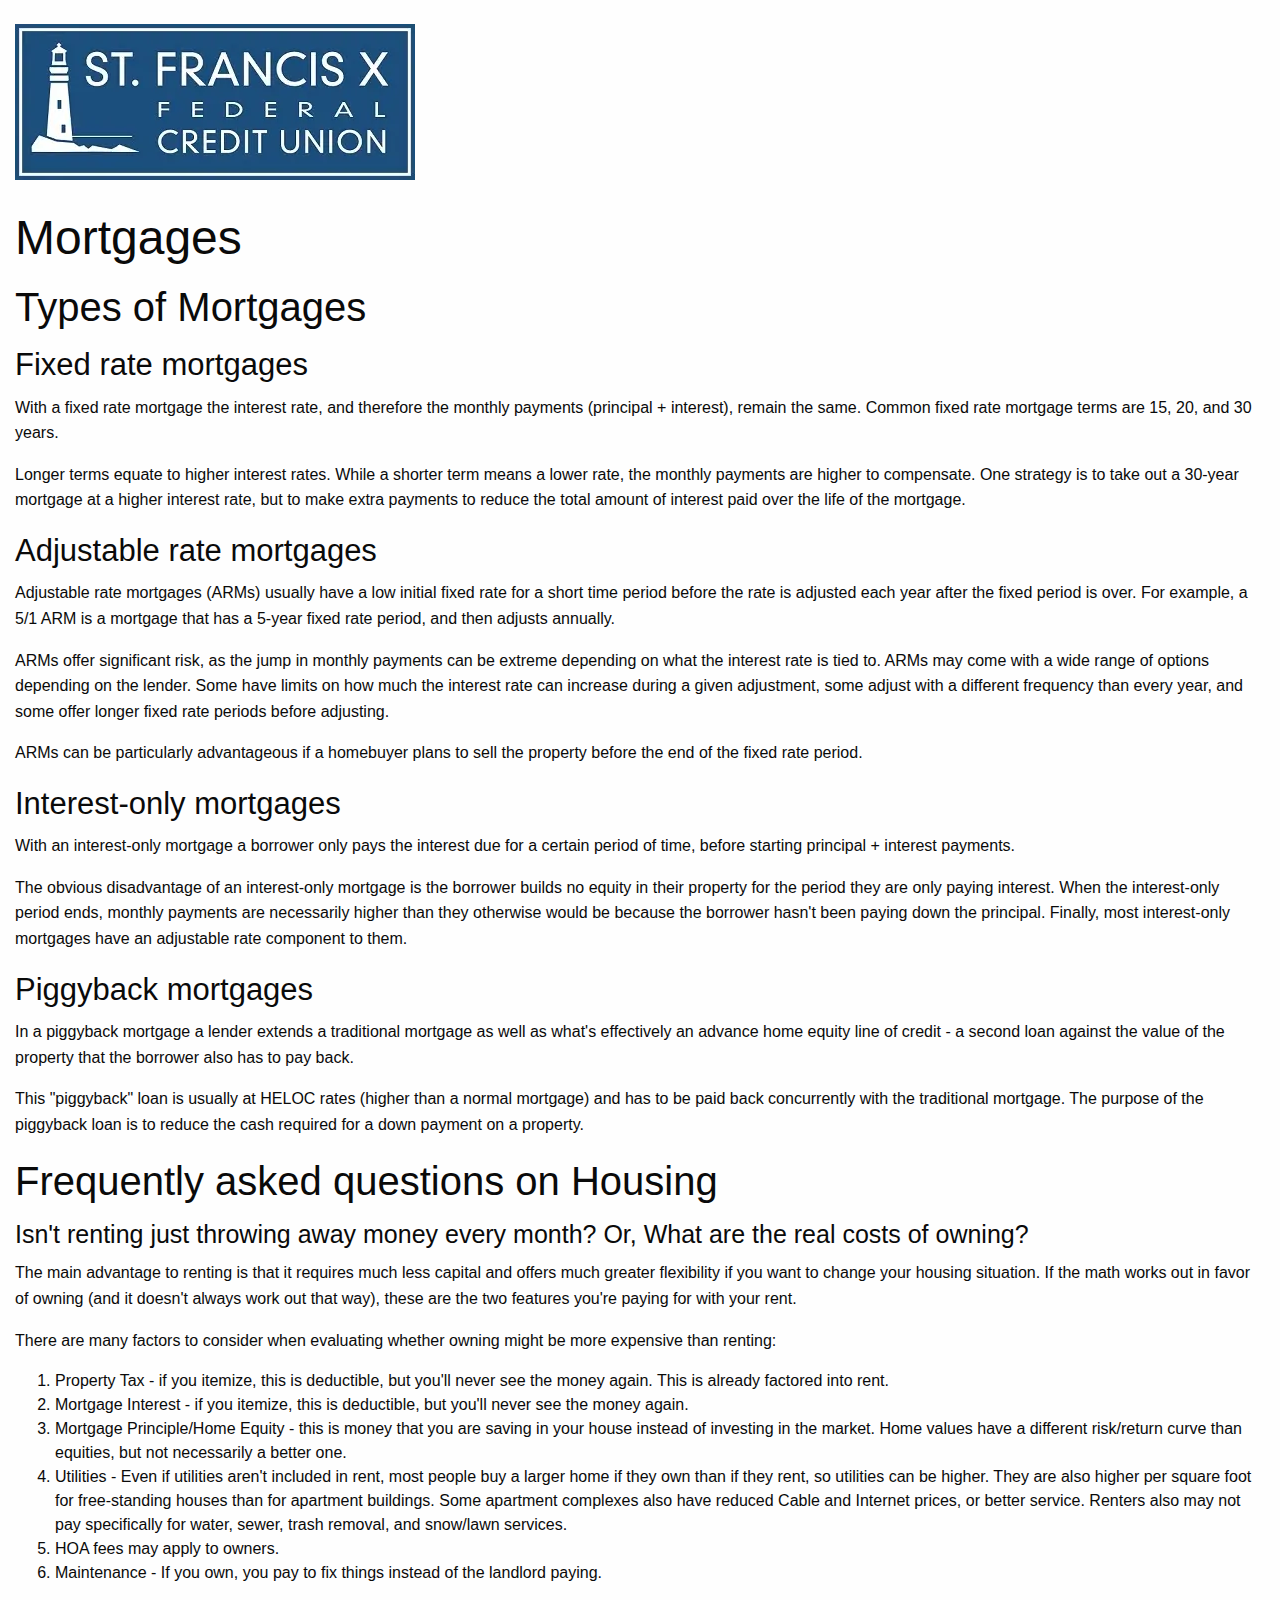
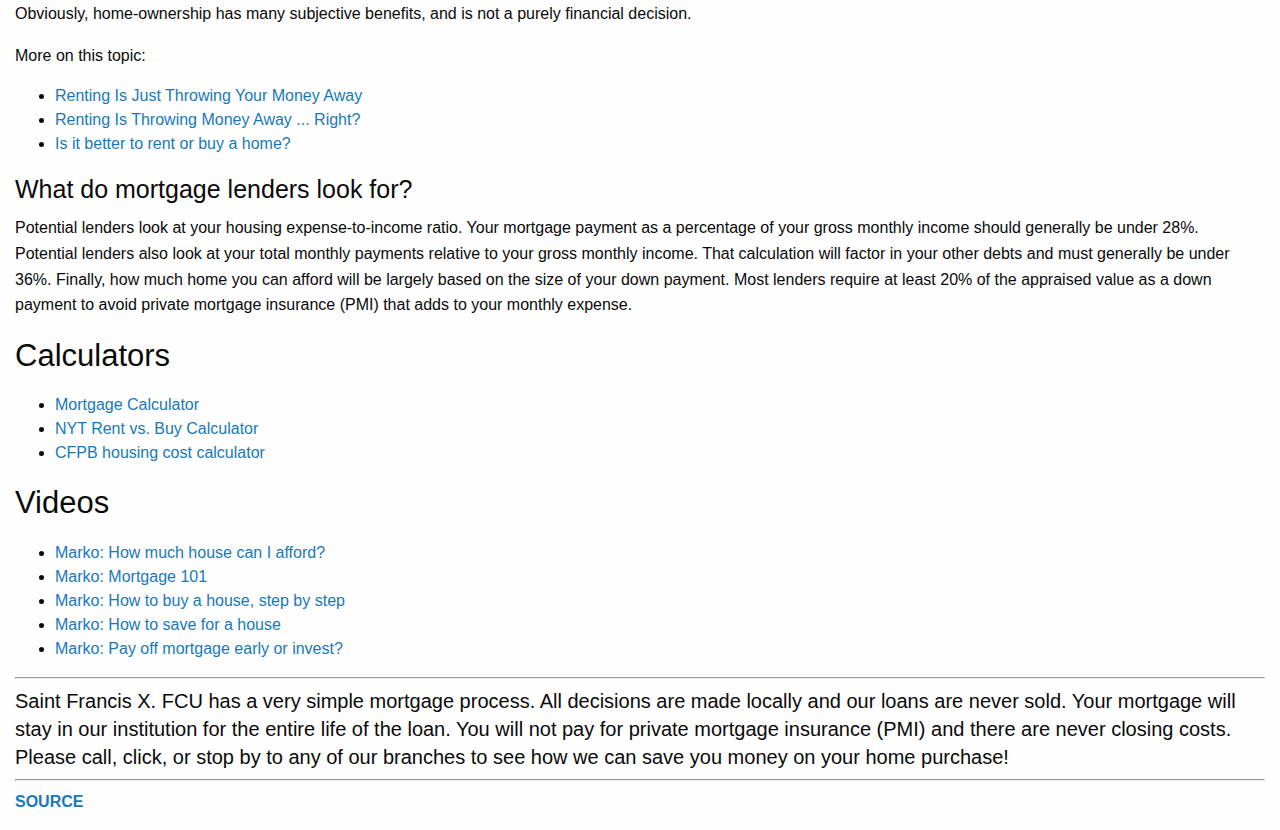
<file: views/mortgage/index.html>
<!DOCTYPE html>
<html lang="en">
	<head>
		<meta charset="utf-8">
		<meta name="viewport" content="width=device-width, initial-scale=1.0, shrink-to-fit=no">
		<meta name="description" content="Mortgage Education">
		<title>Mortgage</title>
		<link rel="stylesheet" href="../../css/foundation.css" type="text/css">
		<link rel="icon" href="../../assets/images/favicon.ico" type="image/x-icon">
	</head>
	<body>
		<div class="grid-container fluid">
			<div class="grid-x grid-margin-x">
				<div class="small-12 cell" id="logo_div">
					<br>
					<a href="https://www.stfranciscu.org" target="_blank" rel="noopener"><img src="../../assets/images/sfxfcu_logo400.webp" alt="Logo"></a>
				</div>
			</div>
			<br>
			<div class="grid-x grid-margin-x">
				<div class="small-12 cell" id="">
					<h1 class="callout secondary">Mortgages</h1>				
					<h2>Types of Mortgages</h2>
					<h3>Fixed rate mortgages</h3>
					<p>With a fixed rate mortgage the interest rate, and therefore the monthly payments (principal + interest), remain the same.  Common fixed rate mortgage terms are 15, 20, and 30 years.</p>
					<p>Longer terms equate to higher interest rates.  While a shorter term means a lower rate, the monthly payments are higher to compensate.  One strategy is to take out a 30-year mortgage at a higher interest rate, but to make extra payments to reduce the total amount of interest paid over the life of the mortgage.</p>
					<h3>Adjustable rate mortgages</h3>
					<p>Adjustable rate mortgages (ARMs) usually have a low initial fixed rate for a short time period before the rate is adjusted each year after the fixed period is over. For example, a 5/1 ARM is a mortgage that has a 5-year fixed rate period, and then adjusts annually.</p>
					<p>ARMs offer significant risk, as the jump in monthly payments can be extreme depending on what the interest rate is tied to.  ARMs may come with a wide range of options depending on the lender.  Some have limits on how much the interest rate can increase during a given adjustment, some adjust with a different frequency than every year, and some offer longer fixed rate periods before adjusting.</p>
					<p>ARMs can be particularly advantageous if a homebuyer plans to sell the property before the end of the fixed rate period.</p>
					<h3>Interest-only mortgages</h3>
					<p>With an interest-only mortgage a borrower only pays the interest due for a certain period of time, before starting principal + interest payments.  </p>
					<p>The obvious disadvantage of an interest-only mortgage is the borrower builds no equity in their property for the period they are only paying interest.  When the interest-only period ends, monthly payments are necessarily higher than they otherwise would be because the borrower hasn't been paying down the principal.  Finally, most interest-only mortgages have an adjustable rate component to them.</p>
					<h3>Piggyback mortgages</h3>
					<p>In a piggyback mortgage a lender extends a traditional mortgage as well as what's effectively an advance home equity line of credit - a second loan against the value of the property that the borrower also has to pay back.  </p>
					<p>This "piggyback" loan is usually at HELOC rates (higher than a normal mortgage) and has to be paid back concurrently with the traditional mortgage.  The purpose of the piggyback loan is to reduce the cash required for a down payment on a property.</p>
					<h2>Frequently asked questions on Housing</h2>
					<h4>Isn't renting just throwing away money every month?  Or, What are the real costs of owning?</h4>
					<p>The main advantage to renting is that it requires much less capital and offers much greater flexibility if you want to change your housing situation.  If the math works out in favor of owning (and it doesn't always work out that way), these are the two features you're paying for with your rent.</p>
					<p>There are many factors to consider when evaluating whether owning might be more expensive than renting:</p>
					<ol>
						<li>Property Tax - if you itemize, this is deductible, but you'll never see the money again. This is already factored into rent.</li>
						<li>Mortgage Interest - if you itemize, this is deductible, but you'll never see the money again.</li>
						<li>Mortgage Principle/Home Equity - this is money that you are saving in your house instead of investing in the market.  Home values have a different risk/return curve than equities, but not necessarily a better one.</li>
						<li>Utilities - Even if utilities aren't included in rent, most people buy a larger home if they own than if they rent, so utilities can be higher.  They are also higher per square foot for free-standing houses than for apartment buildings.  Some apartment complexes also have reduced Cable and Internet prices, or better service.  Renters also may not pay specifically for water, sewer, trash removal, and snow/lawn services.</li>
						<li>HOA fees may apply to owners.</li>
						<li>Maintenance - If you own, you pay to fix things instead of the landlord paying.</li>
					</ol>
					<p>Obviously, home-ownership has many subjective benefits, and is not a purely financial decision.</p>
					<p>More on this topic:</p>
					<ul>
						<li><a href="https://poorerthanyou.com/2018/04/01/renting-throwing-money-away/" target="_blank" rel="noopener">Renting Is Just Throwing Your Money Away</a></li>
						<li><a href="https://affordanything.com/is-renting-better-than-buying-should-i-rent-or-buy/" target="_blank" rel="noopener">Renting Is Throwing Money Away ... Right?</a></li>
						<li><a href="https://www.getrichslowly.org/rent-or-buy/" target="_blank" rel="noopener">Is it better to rent or buy a home?</a></li>
					</ul>
					<h4>What do mortgage lenders look for?</h4>
					<p>Potential lenders look at your housing expense-to-income ratio. Your mortgage payment as a percentage of your gross monthly income should generally be under 28%. Potential lenders also look at your total monthly payments relative to your gross monthly income. That calculation will factor in your other debts and must generally be under 36%.  Finally, how much home you can afford will be largely based on the size of your down payment.  Most lenders require at least 20% of the appraised value as a down payment to avoid private mortgage insurance (PMI) that adds to your monthly expense.</p>
					<h3>Calculators</h3>
					<ul>
						<li><a href="https://www.drcalculator.com/mortgage/" target="_blank" rel="noopener">Mortgage Calculator</a></li>
						<li><a href="https://www.nytimes.com/interactive/2014/upshot/buy-rent-calculator.html" target="_blank" rel="noopener">NYT Rent vs. Buy Calculator</a></li>
						<li><a href="https://www.consumerfinance.gov/owning-a-home/check-rates/" target="_blank" rel="noopener">CFPB housing cost calculator</a></li>
					</ul>
					<h3>Videos</h3>
					<ul>
						<li><a href="https://www.youtube.com/watch?v=HfrqjUKj1uA&list=PLel90WA3J2dR5TY-mQAH7dwpyUubUyQIY&index=3" target="_blank" rel="noopener">Marko: How much house can I afford?</a></li>
						<li><a href="https://www.youtube.com/watch?v=mU69g6Ao47A&list=PLel90WA3J2dR5TY-mQAH7dwpyUubUyQIY&index=18" target="_blank" rel="noopener">Marko: Mortgage 101</a></li>
						<li><a href="https://www.youtube.com/watch?v=fBP2E8J6SZ0&list=PLel90WA3J2dR5TY-mQAH7dwpyUubUyQIY&index=19" target="_blank" rel="noopener">Marko: How to buy a house, step by step</a></li>
						<li><a href="https://www.youtube.com/watch?v=myifFj6pDl8&list=PLel90WA3J2dR5TY-mQAH7dwpyUubUyQIY&index=22" target="_blank" rel="noopener">Marko: How to save for a house</a></li>
						<li><a href="https://www.youtube.com/watch?v=ciDv7UcVnRM&list=PLel90WA3J2dR5TY-mQAH7dwpyUubUyQIY&index=23" target="_blank" rel="noopener">Marko: Pay off mortgage early or invest?</a></li>
					</ul>
					<hr>
					<h5 class="callout primary">Saint Francis X. FCU has a very simple mortgage process. All decisions are made locally and our loans are never sold. Your mortgage will stay in our institution for the entire 
					life of the loan. You will not pay for private mortgage insurance (PMI) and there are never closing costs. Please call, click, or stop by to any of our branches to see how we can save 
					you money on your home purchase!</h5>
					<hr>
					<p><strong><a href="https://www.reddit.com/r/personalfinance/wiki/housing">SOURCE</a></strong></p>
				</div>
			</div>
		</div>
	</body>
</html>
</file>
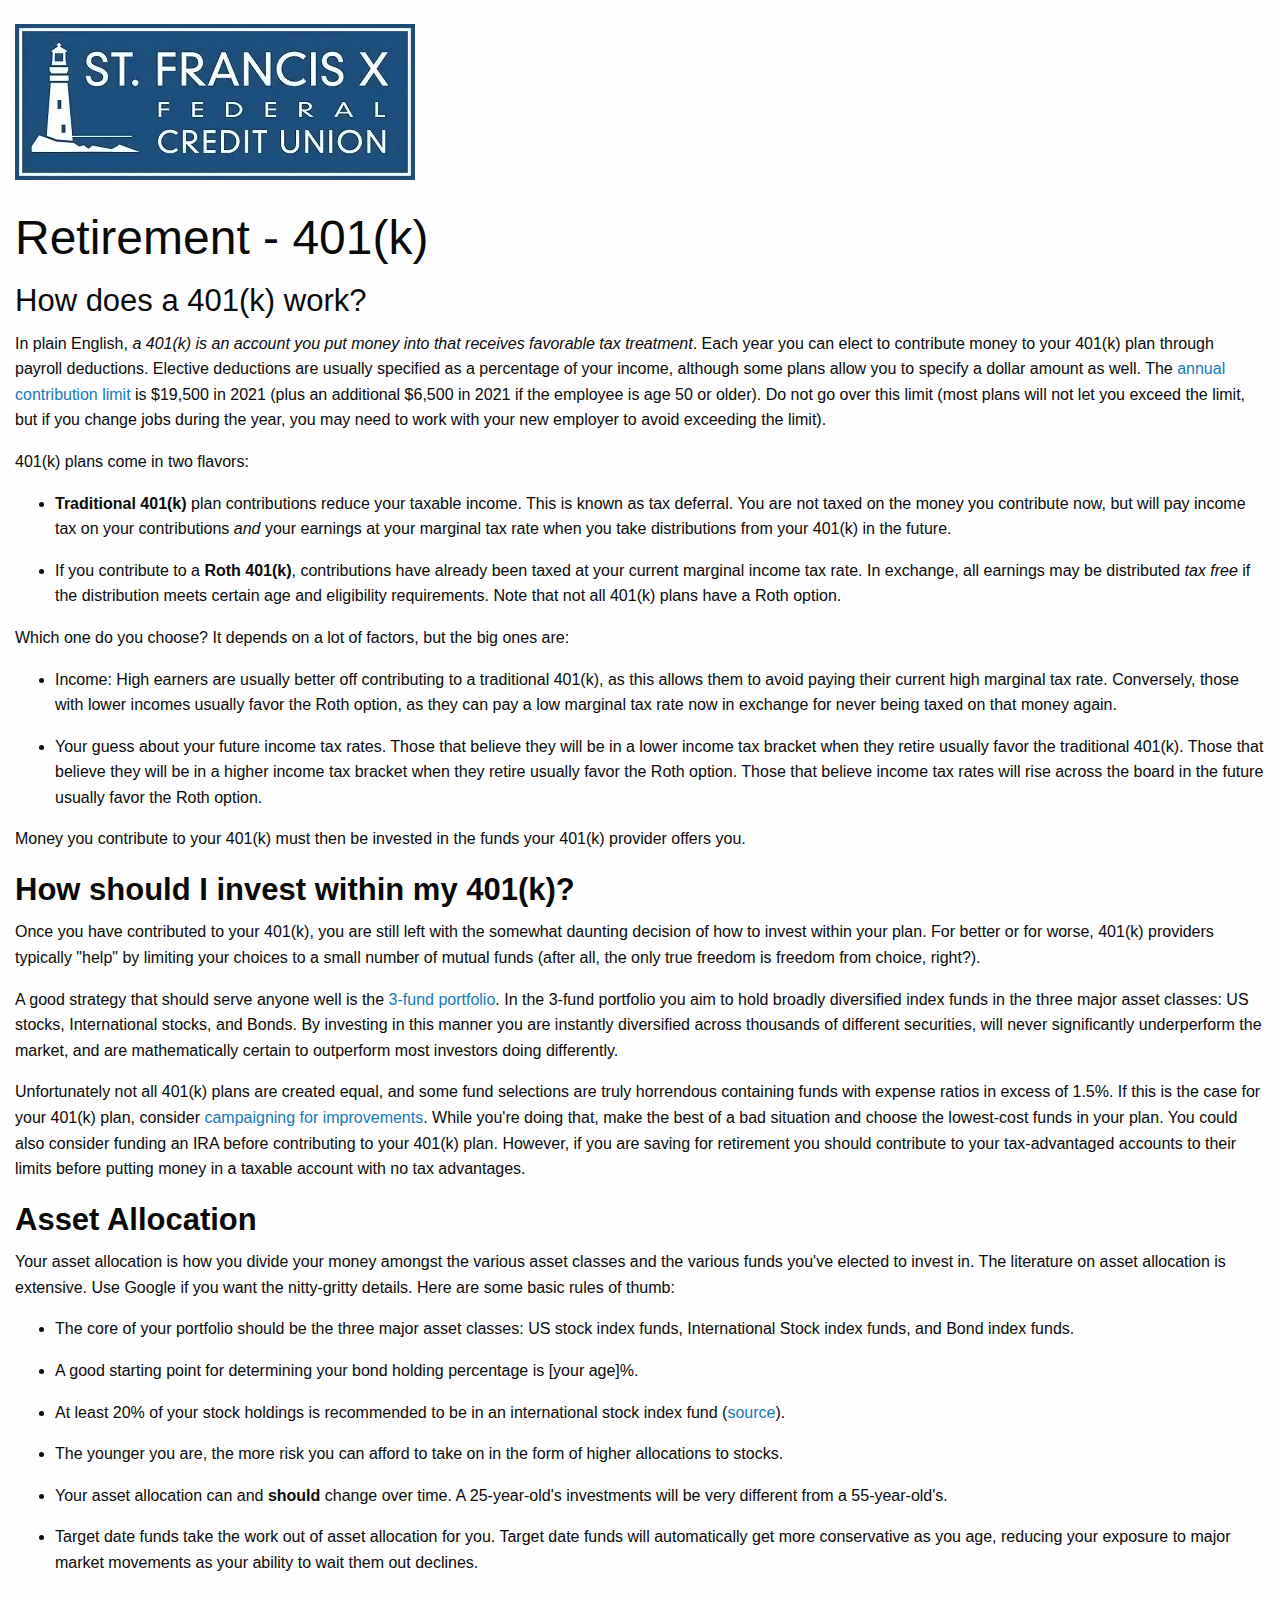
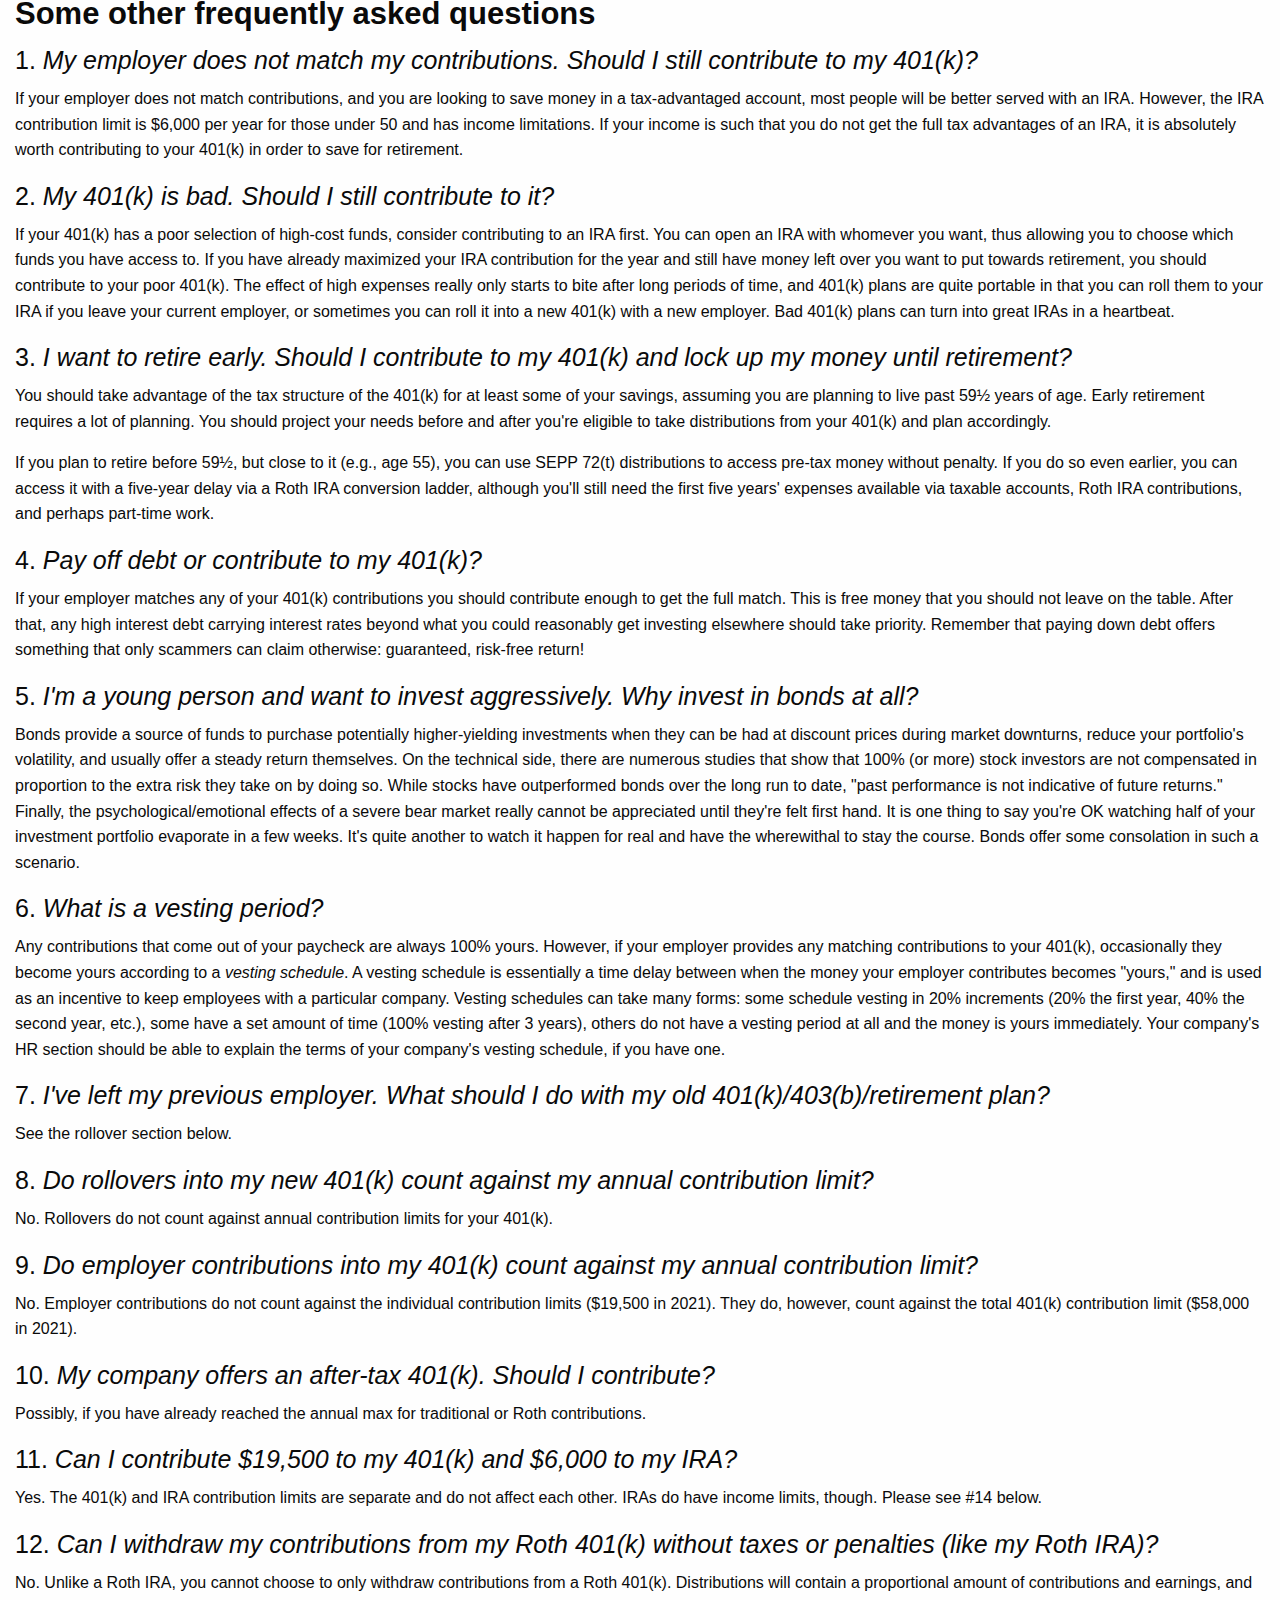
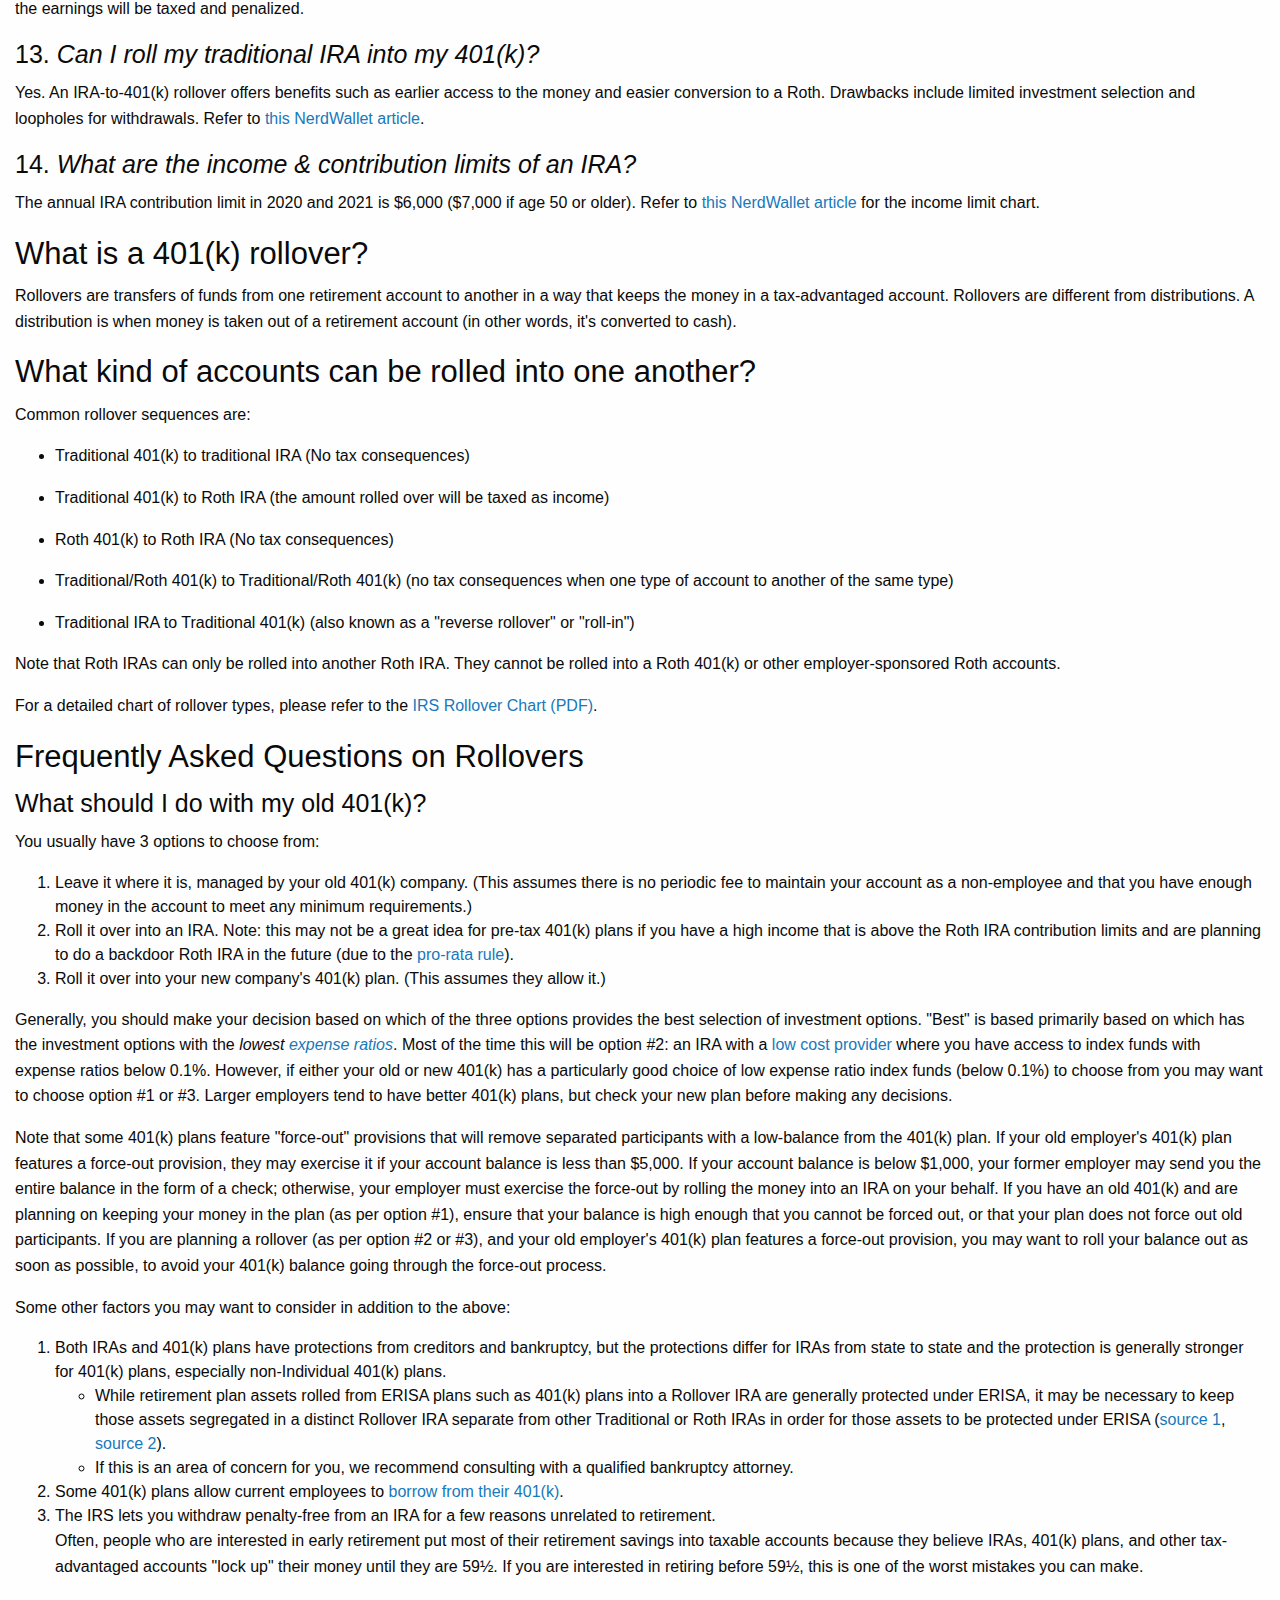
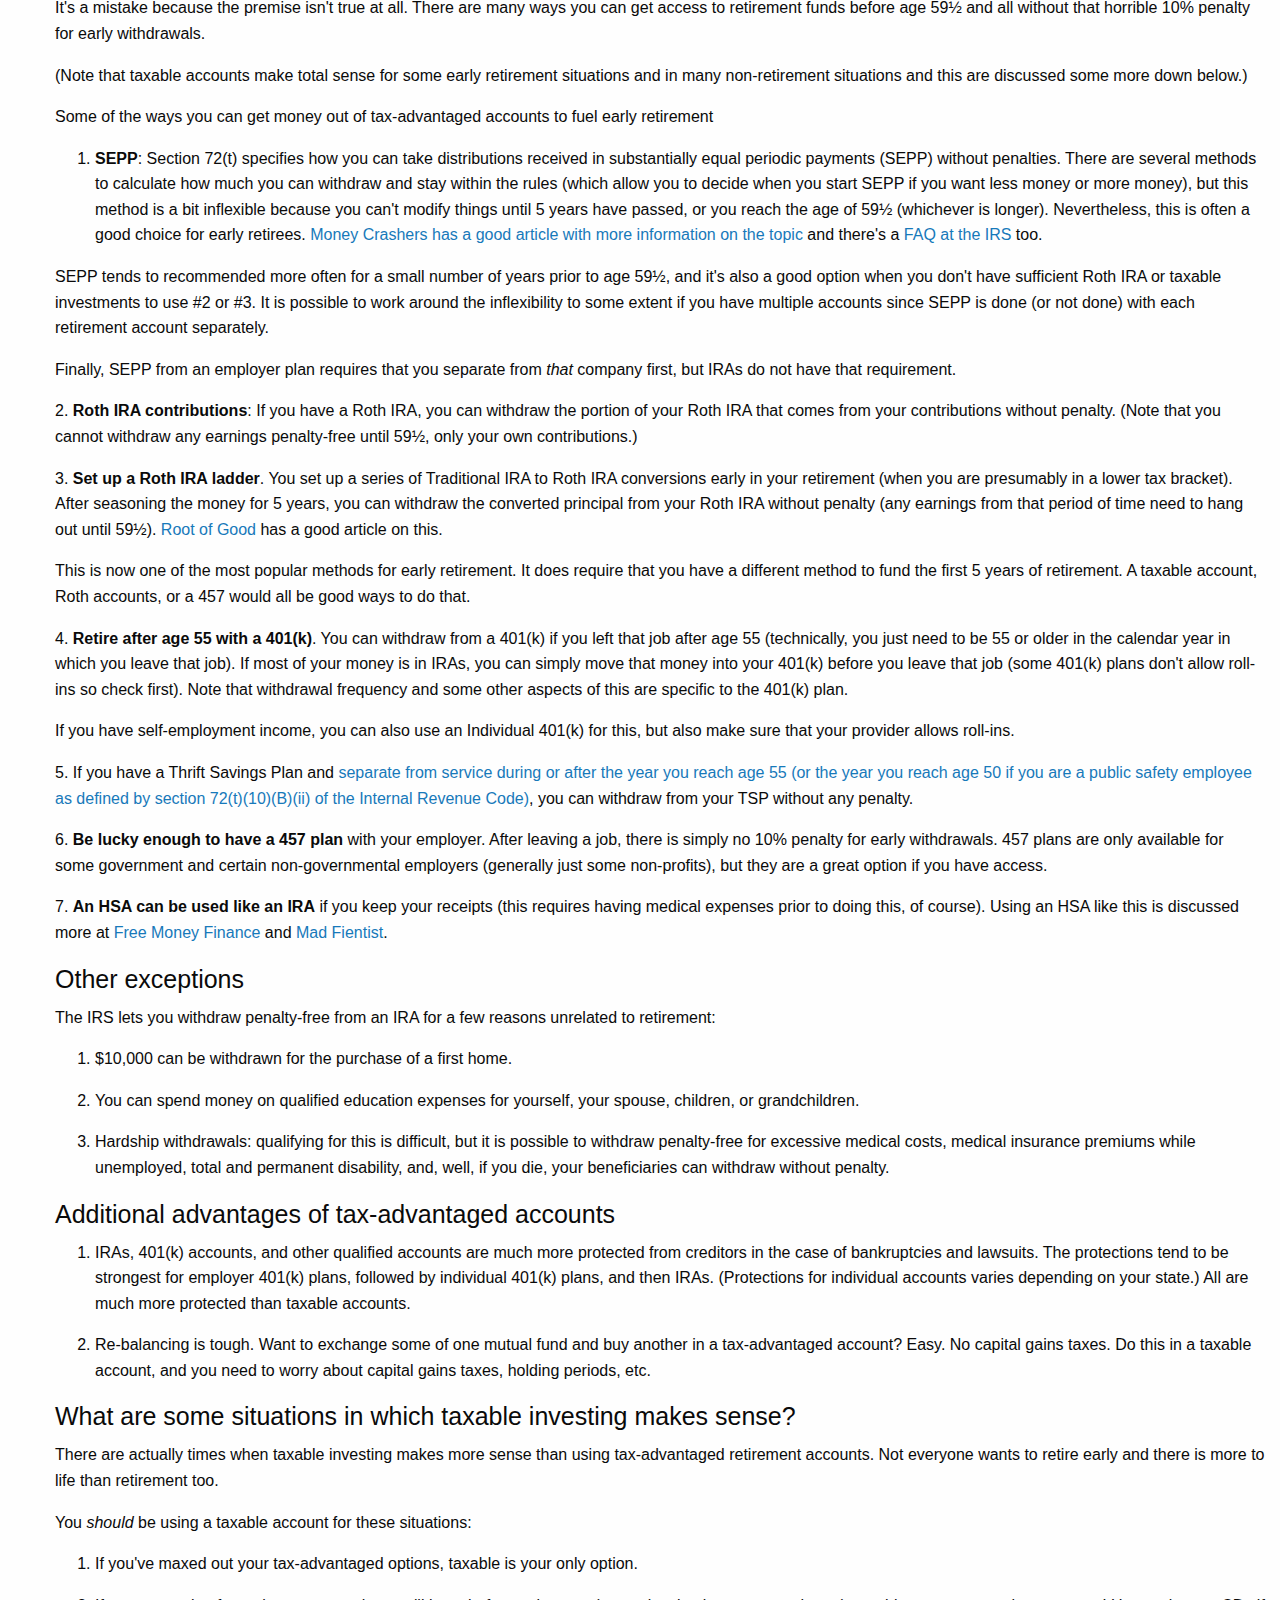
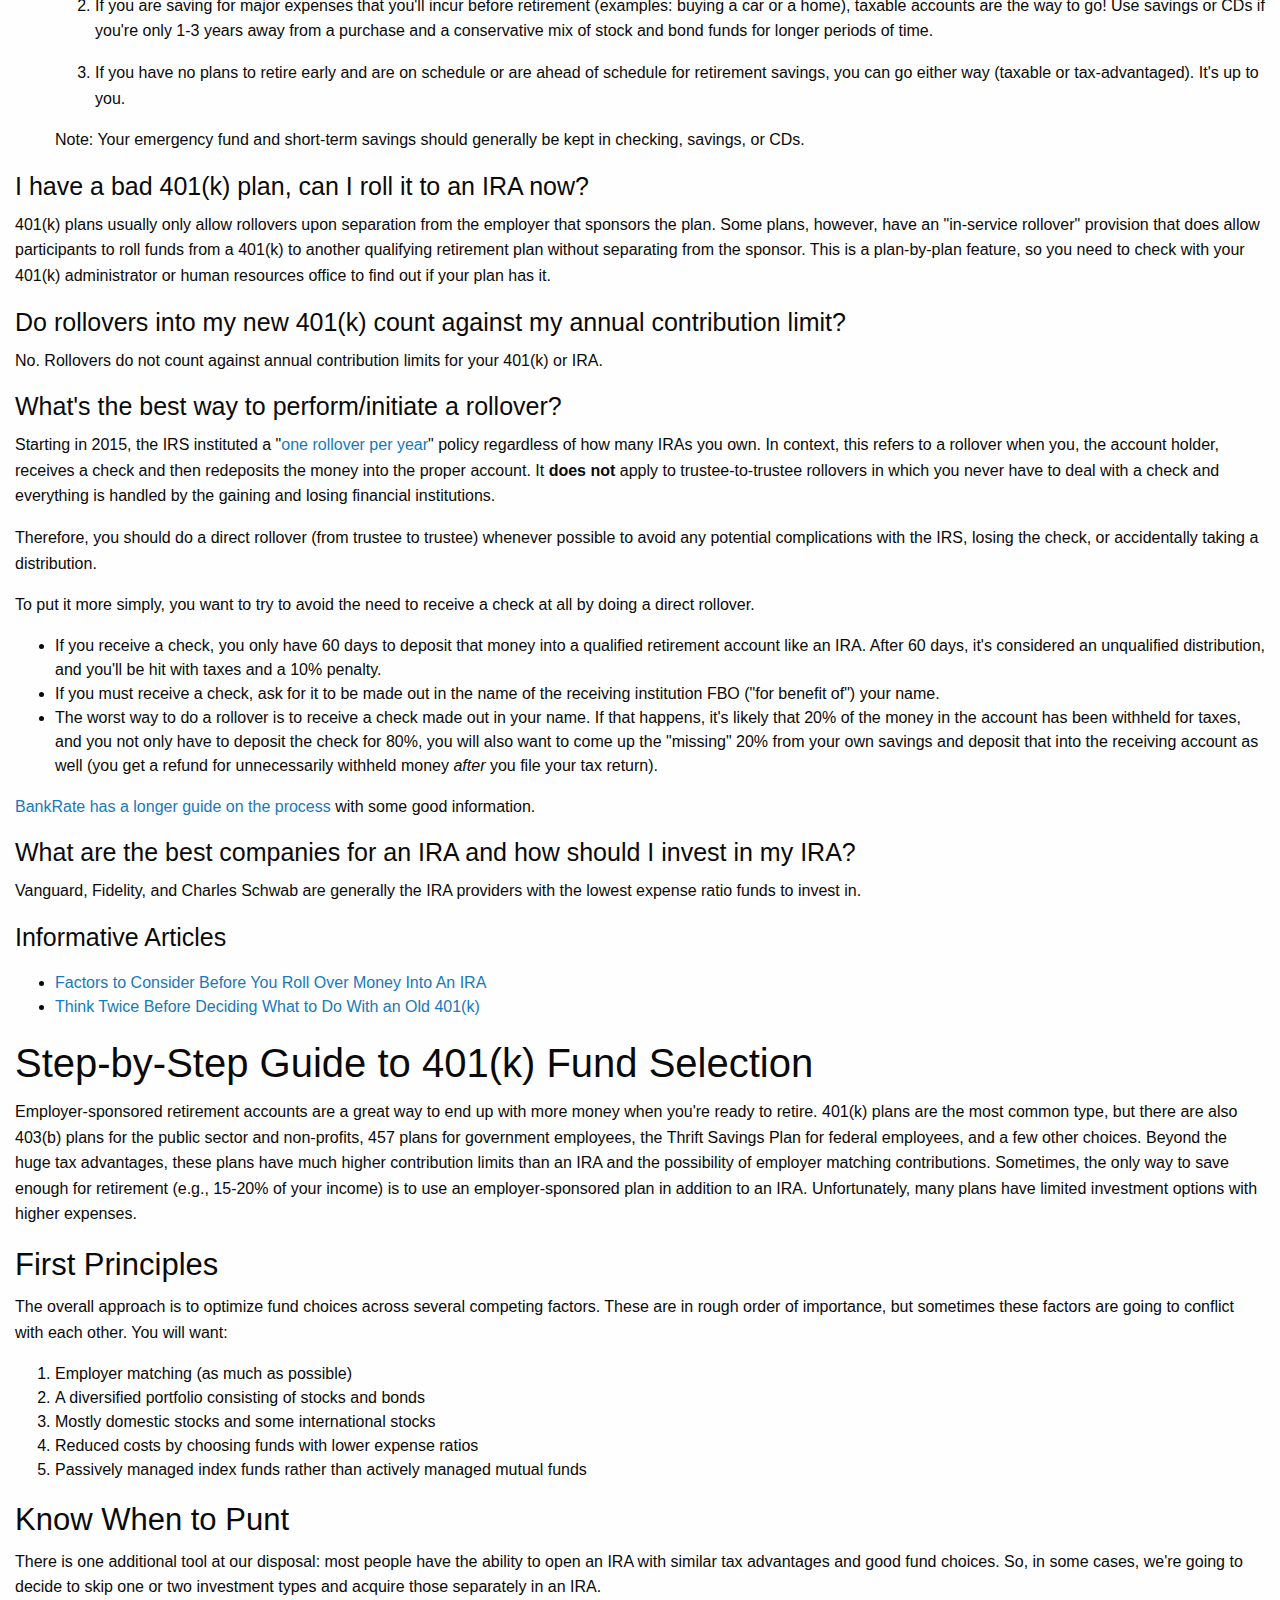
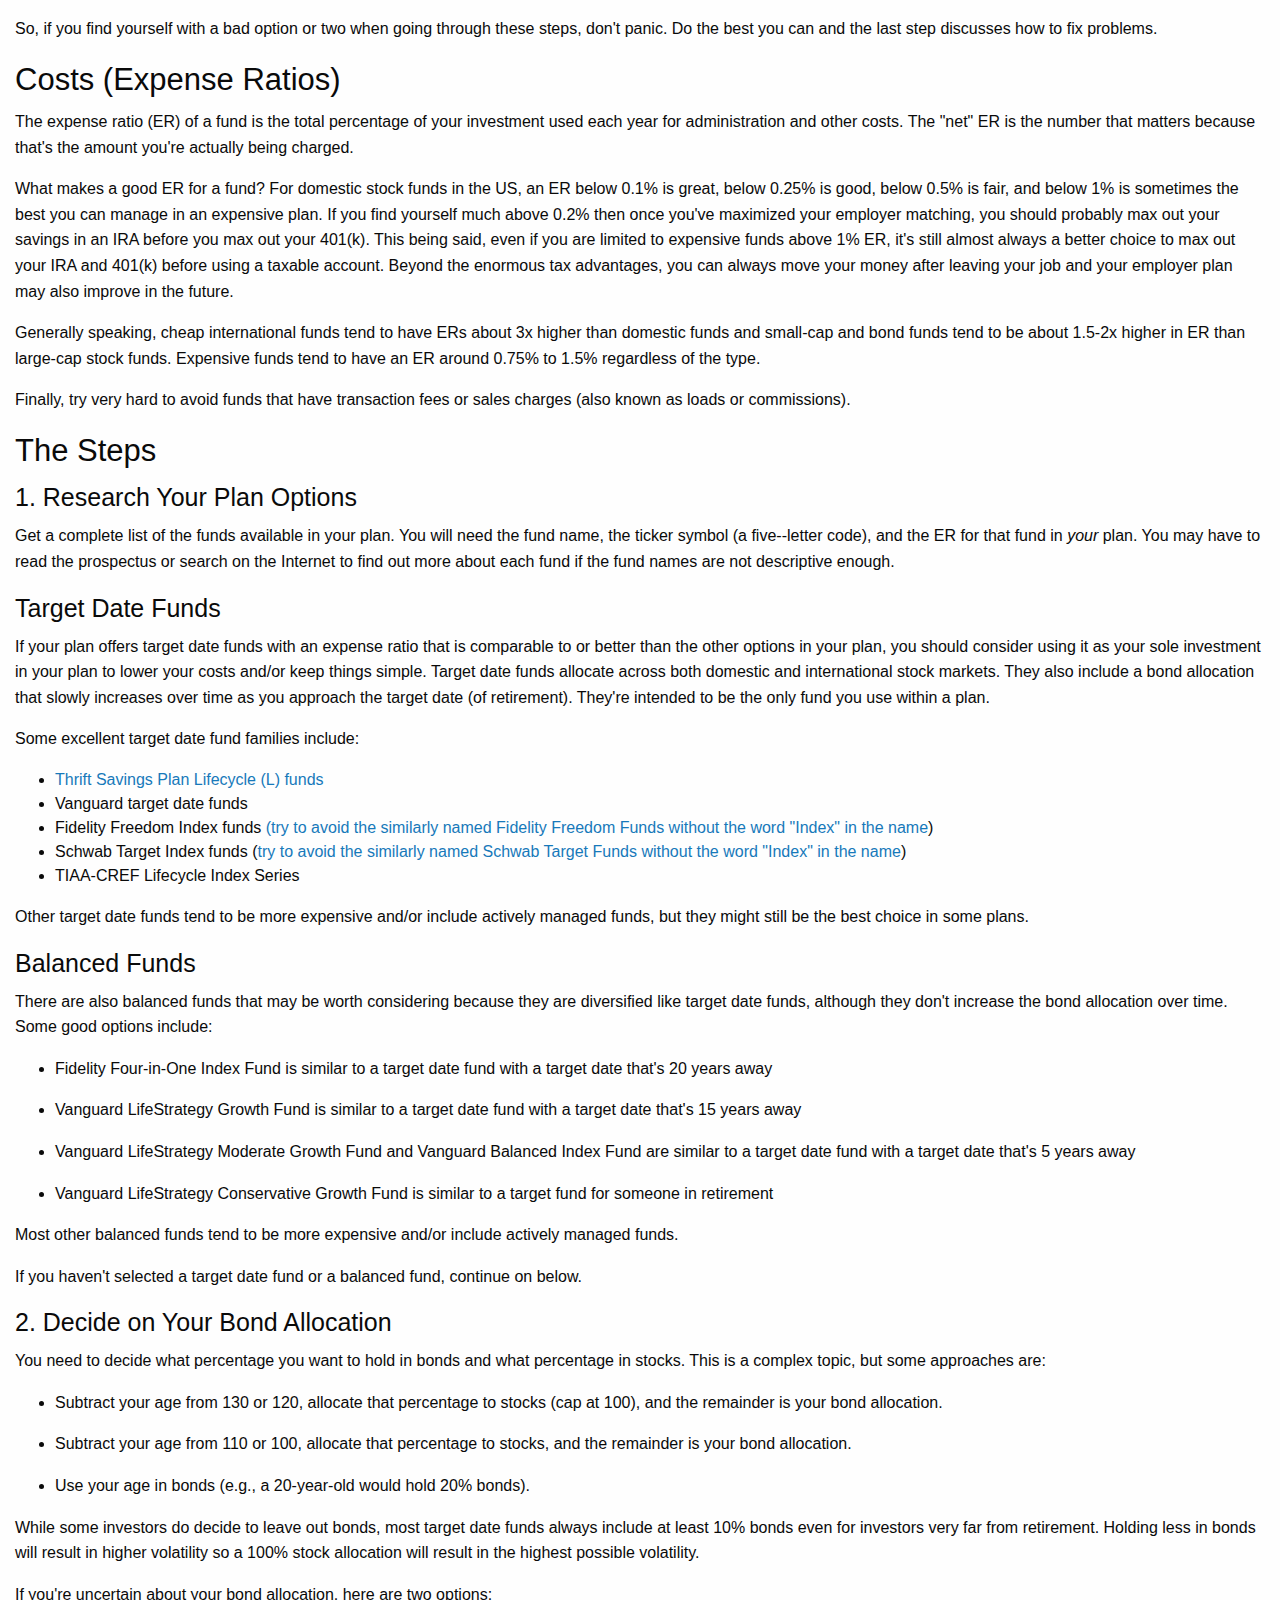
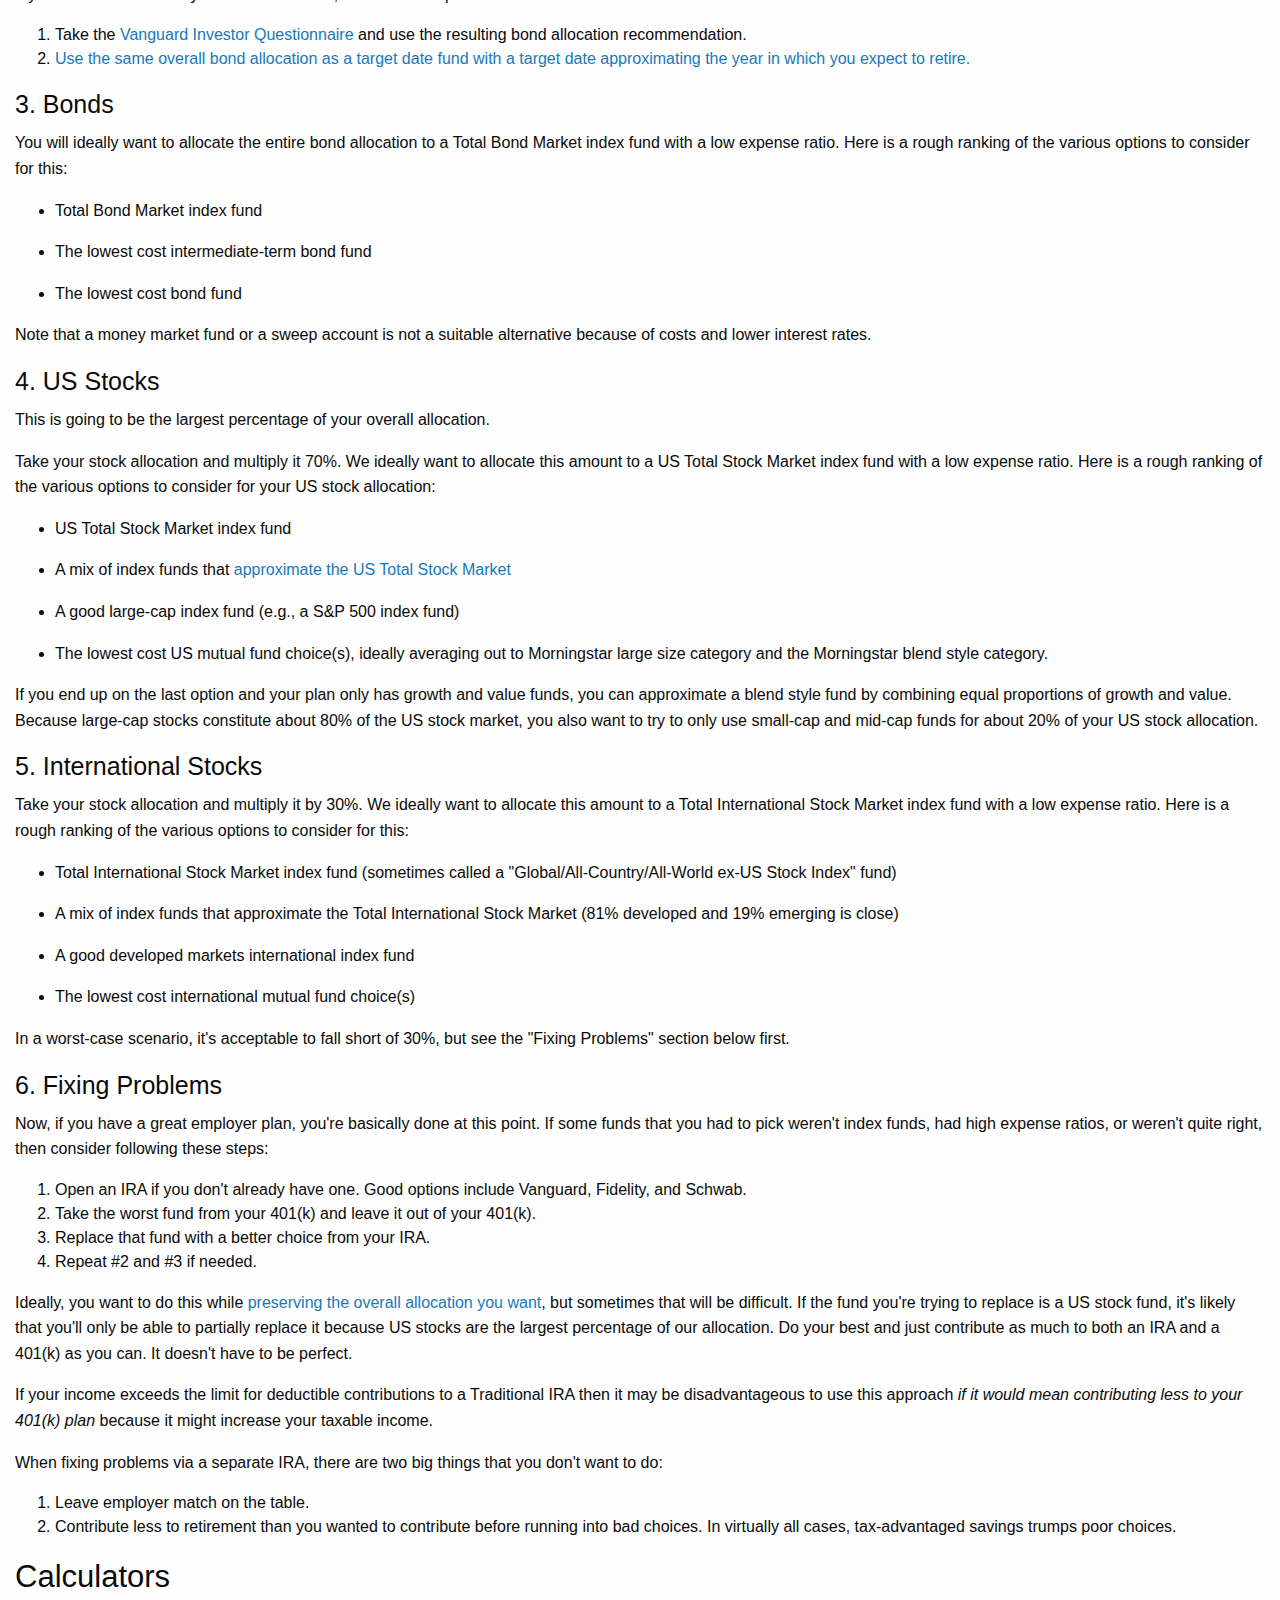
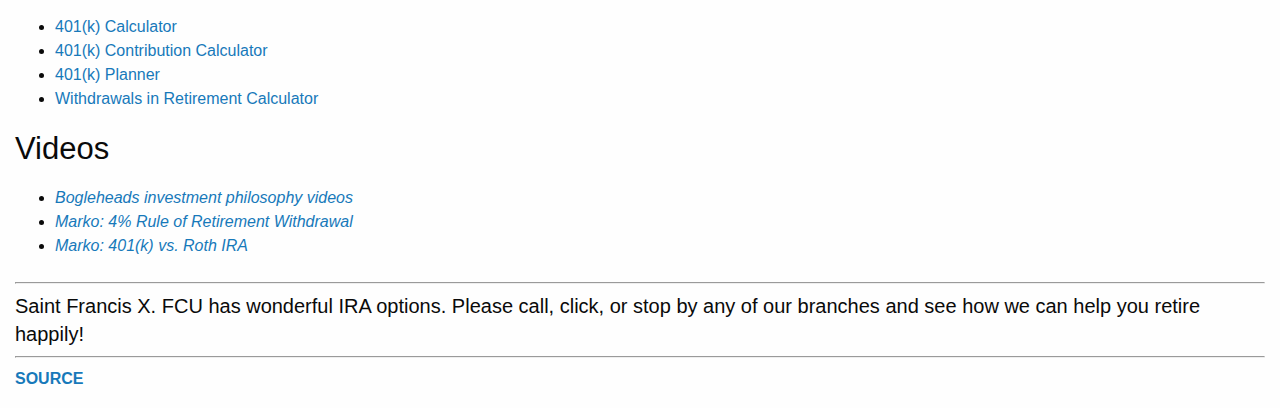
<file: views/retirement/index.html>
<!DOCTYPE html>
<html lang="en">
	<head>
		<meta charset="utf-8">
		<meta name="viewport" content="width=device-width, initial-scale=1.0, shrink-to-fit=no">
		<meta name="description" content="Retirement Education - 401(k)">
		<title>Retirement - 401(k)</title>
		<link rel="stylesheet" href="../../css/foundation.css" type="text/css">
		<link rel="icon" href="../../assets/images/favicon.ico" type="image/x-icon">
	</head>
	<body>
		<div class="grid-container fluid">
		<div class="grid-x grid-margin-x">
				<div class="small-12 cell" id="logo_div">
					<br>
					<a href="https://www.stfranciscu.org" target="_blank" rel="noopener"><img src="../../assets/images/sfxfcu_logo400.webp" alt="Logo"></a>
				</div>
			</div>
			<br>
			<div class="grid-x grid-margin-x">
				<div class="small-12 cell" id="content_div">
					<h1>Retirement - 401(k)</h1>
					<h3 class="callout success">How does a 401(k) work?</h3>
					<p>In plain English, <em>a 401(k) is an account you put money into that receives favorable tax treatment</em>.  Each year you can elect to contribute money to your 401(k) plan through payroll deductions.  Elective deductions are usually specified as a percentage of your income, although some plans allow you to specify a dollar amount as well.  The <a href="https://www.irs.gov/Retirement-Plans/401k-Plans-Deferrals-and-matching-when-compensation-exceeds-the-annual-limit" target="_blank" rel="noopener">annual contribution limit</a> is $19,500 in 2021 (plus an additional $6,500 in 2021 if the employee is age 50 or older). Do not go over this limit (most plans will not let you exceed the limit, but if you change jobs during the year, you may need to work with your new employer to avoid exceeding the limit).</p>
					<p>401(k) plans come in two flavors:</p>
					<ul>
						<li><p><strong>Traditional 401(k)</strong> plan contributions reduce your taxable income.  This is known as tax deferral. You are not taxed on the money you contribute now, but will pay income tax on your contributions <em>and</em> your earnings at your marginal tax rate when you take distributions from your 401(k) in the future.</p></li>
						<li><p>If you contribute to a <strong>Roth 401(k)</strong>, contributions have already been taxed at your current marginal income tax rate.  In exchange, all earnings may be distributed <em>tax free</em> if the distribution meets certain age and eligibility requirements.  Note that not all 401(k) plans have a Roth option.</p></li>
					</ul>
					<p>Which one do you choose?  It depends on a lot of factors, but the big ones are:</p>
					<ul>
						<li><p>Income: High earners are usually better off contributing to a traditional 401(k), as this allows them to avoid paying their current high marginal tax rate.  Conversely, those with lower incomes usually favor the Roth option, as they can pay a low marginal tax rate now in exchange for never being taxed on that money again.</p></li>
						<li><p>Your guess about your future income tax rates. Those that believe they will be in a lower income tax bracket when they retire usually favor the traditional 401(k).  Those that believe they will be in a higher income tax bracket when they retire usually favor the Roth option.  Those that believe income tax rates will rise across the board in the future usually favor the Roth option.</p></li>
					</ul>
					<p>Money you contribute to your 401(k) must then be invested in the funds your 401(k) provider offers you.</p>
					<h3><strong>How should I invest within my 401(k)?</strong></h3>
					<p>Once you have contributed to your 401(k), you are still left with the somewhat daunting decision of how to invest within your plan.  For better or for worse, 401(k) providers typically "help" by limiting your choices to a small number of mutual funds (after all, the only true freedom is freedom from choice, right?).  </p>
					<p>A good strategy that should serve anyone well is the <a href="https://www.bogleheads.org/wiki/Three-fund_portfolio" target="_blank" rel="noopener">3-fund portfolio</a>.  In the 3-fund portfolio you aim to hold broadly diversified index funds in the three major asset classes:  US stocks, International stocks, and Bonds.  By investing in this manner you are instantly diversified across thousands of different securities, will never significantly underperform the market, and are mathematically certain to outperform most investors doing differently.</p>
					<p>Unfortunately not all 401(k) plans are created equal, and some fund selections are truly horrendous containing funds with expense ratios in excess of 1.5%.  If this is the case for your 401(k) plan, consider <a href="https://www.bogleheads.org/wiki/How_to_campaign_for_a_better_401(k)_plan" target="_blank" rel="noopener">campaigning for improvements</a>.  While you're doing that, make the best of a bad situation and choose the lowest-cost funds in your plan.  You could also consider funding an IRA before contributing to your 401(k) plan. However, if you are saving for retirement you should contribute to your tax-advantaged accounts to their limits before putting money in a taxable account with no tax advantages.</p>
					<h3><strong>Asset Allocation</strong></h3>
					<p>Your asset allocation is how you divide your money amongst the various asset classes and the various funds you've elected to invest in.  The literature on asset allocation is extensive. Use Google if you want the nitty-gritty details.  Here are some basic rules of thumb:</p>
					<ul>
						<li><p>The core of your portfolio should be the three major asset classes: US stock index funds, International Stock index funds, and Bond index funds.</p></li>
						<li><p>A good starting point for determining your bond holding percentage is [your age]%.  </p></li>
						<li><p>At least 20% of your stock holdings is recommended to be in an international stock index fund (<a href="https://institutional.vanguard.com/iam/pdf/internationalbrief.pdf" target="_blank" rel="noopener">source</a>).</p></li>
						<li><p>The younger you are, the more risk you can afford to take on in the form of higher allocations to stocks.</p></li>
						<li><p>Your asset allocation can and <strong>should</strong> change over time.  A 25-year-old's investments will be very different from a 55-year-old's.</p></li>
						<li><p>Target date funds take the work out of asset allocation for you.  Target date funds will automatically get more conservative as you age, reducing your exposure to major market movements as your ability to wait them out declines.</p></li>
					</ul>
					<h3><strong>Some other frequently asked questions</strong></h3>
					<h4>1. <em>My employer does not match my contributions.  Should I still contribute to my 401(k)?</em></h4>
					<p>If your employer does not match contributions, and you are looking to save money in a tax-advantaged account, most people will be better served with an IRA.  However, the IRA contribution limit is $6,000 per year for those under 50 and has income limitations.  If your income is such that you do not get the full tax advantages of an IRA, it is absolutely worth contributing to your 401(k) in order to save for retirement.</p>
					<h4>2. <em>My 401(k) is bad.  Should I still contribute to it?</em></h4>
					<p>If your 401(k) has a poor selection of high-cost funds, consider contributing to an IRA first.  You can open an IRA with whomever you want, thus allowing you to choose which funds you have access to.  If you have already maximized your IRA contribution for the year and still have money left over you want to put towards retirement, you should contribute to your poor 401(k).  The effect of high expenses really only starts to bite after long periods of time, and 401(k) plans are quite portable in that you can roll them to your IRA if you leave your current employer, or sometimes you can roll it into a new 401(k) with a new employer.  Bad 401(k) plans can turn into great IRAs in a heartbeat.</p>
					<h4>3.  <em>I want to retire early.  Should I contribute to my 401(k) and lock up my money until retirement?</em></h4>
					<p>You should take advantage of the tax structure of the 401(k) for at least some of your savings, assuming you are planning to live past 59½ years of age.  Early retirement requires a lot of planning. You should project your needs before and after you're eligible to take distributions from your 401(k) and plan accordingly.</p>
					<p>If you plan to retire before 59½, but close to it (e.g., age 55), you can use SEPP 72(t) distributions to access pre-tax money without penalty. If you do so even earlier, you can access it with a five-year delay via a Roth IRA conversion ladder, although you'll still need the first five years' expenses available via taxable accounts, Roth IRA contributions, and perhaps part-time work.</p>
					<h4>4.  <em>Pay off debt or contribute to my 401(k)?</em></h4>
					<p>If your employer matches any of your 401(k) contributions you should contribute enough to get the full match.  This is free money that you should not leave on the table. After that, any high interest debt carrying interest rates beyond what you could reasonably get investing elsewhere should take priority.  Remember that paying down debt offers something that only scammers can claim otherwise: guaranteed, risk-free return!</p>
					<h4>5.  <em>I'm a young person and want to invest aggressively. Why invest in bonds at all?</em></h4>
					<p>Bonds provide a source of funds to purchase potentially higher-yielding investments when they can be had at discount prices during market downturns, reduce your portfolio's volatility, and usually offer a steady return themselves.  On the technical side, there are numerous studies that show that 100% (or more) stock investors are not compensated in proportion to the extra risk they take on by doing so.  While stocks have outperformed bonds over the long run to date, "past performance is not indicative of future returns."  Finally, the psychological/emotional effects of a severe bear market really cannot be appreciated until they're felt first hand.  It is one thing to say you're OK watching half of your investment portfolio evaporate in a few weeks.  It's quite another to watch it happen for real and have the wherewithal to stay the course.  Bonds offer some consolation in such a scenario.</p>
					<h4>6.  <em>What is a vesting period?</em></h4>
					<p>Any contributions that come out of your paycheck are always 100% yours.  However, if your employer provides any matching contributions to your 401(k), occasionally they become yours according to a <em>vesting schedule</em>.  A vesting schedule is essentially a time delay between when the money your employer contributes becomes "yours," and is used as an incentive to keep employees with a particular company.  Vesting schedules can take many forms: some schedule vesting in 20% increments (20% the first year, 40% the second year, etc.), some have a set amount of time (100% vesting after 3 years), others do not have a vesting period at all and the money is yours immediately.  Your company's HR section should be able to explain the terms of your company's vesting schedule, if you have one.</p>
					<h4>7. <em>I've left my previous employer.  What should I do with my old 401(k)/403(b)/retirement plan?</em></h4>
					<p>See the rollover section below.</p>
					<h4>8. <em>Do rollovers into my new 401(k) count against my annual contribution limit?</em></h4>
					<p>No.  Rollovers do not count against annual contribution limits for your 401(k).</p>
					<h4>9.  <em>Do employer contributions into my 401(k) count against my annual contribution limit?</em></h4>
					<p>No.  Employer contributions do not count against the individual contribution limits ($19,500 in 2021).  They do, however, count against the total 401(k) contribution limit ($58,000 in 2021).</p>
					<h4>10.  <em>My company offers an after-tax 401(k). Should I contribute?</em></h4>
					<p>Possibly, if you have already reached the annual max for traditional or Roth contributions.</p>
					<h4>11. <em>Can I contribute $19,500 to my 401(k) and $6,000 to my IRA?</em></h4>
					<p>Yes.  The 401(k) and IRA contribution limits are separate and do not affect each other. IRAs do have income limits, though. Please see #14 below.</p>
					<h4>12. <em>Can I withdraw my contributions from my Roth 401(k) without taxes or penalties (like my Roth IRA)?</em></h4>
					<p>No.  Unlike a Roth IRA, you cannot choose to only withdraw contributions from a Roth 401(k).  Distributions will contain a proportional amount of contributions and earnings, and the earnings will be taxed and penalized.</p>
					<h4>13. <em>Can I roll my traditional IRA into my 401(k)?</em></h4>
					<p>Yes. An IRA-to-401(k) rollover offers benefits such as earlier access to the money and easier conversion to a Roth. Drawbacks include limited investment selection and loopholes for withdrawals. Refer to <a href="https://www.nerdwallet.com/article/investing/rollover-ira-to-401k" target="_blank" rel="noopener">this NerdWallet article</a>.</p>
					<h4>14. <em>What are the income & contribution limits of an IRA?</em></h4>
					<p>The annual IRA contribution limit in 2020 and 2021 is $6,000 ($7,000 if age 50 or older). Refer to <a href="https://www.nerdwallet.com/article/investing/ira-contribution-limits" target="_blank" rel="noopener">this NerdWallet article</a> for the income limit chart.</p>
					
					
					<h3 class="callout success">What is a 401(k) rollover?</h3>
					<p>Rollovers are transfers of funds from one retirement account to another in a way that keeps the money in a tax-advantaged account.  Rollovers are different from distributions. A distribution is when money is taken out of a retirement account (in other words, it's converted to cash).</p>
					<h3>What kind of accounts can be rolled into one another?</h3>
					<p>Common rollover sequences are:</p>
					<ul>
						<li><p>Traditional 401(k) to traditional IRA (No tax consequences)</p></li>
						<li><p>Traditional 401(k) to Roth IRA (the amount rolled over will be taxed as income)</p></li>
						<li><p>Roth 401(k) to Roth IRA (No tax consequences)</p></li>
						<li><p>Traditional/Roth 401(k) to Traditional/Roth 401(k) (no tax consequences when one type of account to another of the same type)</p></li>
						<li><p>Traditional IRA to Traditional 401(k) (also known as a "reverse rollover" or "roll-in")</p></li>
					</ul>
					<p>Note that Roth IRAs can only be rolled into another Roth IRA. They cannot be rolled into a Roth 401(k) or other employer-sponsored Roth accounts.</p>
					<p>For a detailed chart of rollover types, please refer to the <a href="https://www.irs.gov/pub/irs-tege/rollover_chart.pdf" target="_blank" rel="noopener">IRS Rollover Chart (PDF)</a>.</p>
					<h3>Frequently Asked Questions on Rollovers</h3>
					<h4>What should I do with my old 401(k)?</h4>
					<p>You usually have 3 options to choose from:</p>
					<ol>
						<li>Leave it where it is, managed by your old 401(k) company. (This assumes there is no periodic fee to maintain your account as a non-employee and that you have enough money in the account to meet 
						any minimum requirements.)</li>
						<li>Roll it over into an IRA.  Note: this may not be a great idea for pre-tax 401(k) plans if you have a high income that is above the Roth IRA contribution limits and are planning to do a backdoor 
						Roth IRA in the future (due to the <a href="https://www.forbes.com/sites/ashleaebeling/2012/01/23/the-backdoor-roth-ira-advanced-version/" target="_blank" rel="noopener">pro-rata rule</a>).</li>
						<li>Roll it over into your new company's 401(k) plan. (This assumes they allow it.)</li>
					</ol>
					<p>Generally, you should make your decision based on which of the three options provides the best selection of investment options. "Best" is based primarily based on which has the investment options 
					with the <em>lowest <a href="https://en.wikipedia.org/wiki/Expense_ratio" target="_blank" rel="noopener">expense ratios</a></em>. Most of the time this will be option #2: an IRA with a
					<a href="https://www.reddit.com/r/personalfinance/wiki/iras#wiki_7._how_do_i_open_an_ira.3F__where_should_i_open_one.3F" target="_blank" rel="noopener">low cost provider</a> where you have access to index funds with
					expense ratios below 0.1%.  However, if either your old or new 401(k) has a particularly good choice of low expense ratio index funds (below 0.1%) to choose from you may want to choose option #1 or #3. 
					Larger employers tend to have better 401(k) plans, but check your new plan before making any decisions.</p>
					<p>Note that some 401(k) plans feature "force-out" provisions that will remove separated participants with a low-balance from the 401(k) plan. If your old employer's 401(k) plan features a force-out 
					provision, they may exercise it if your account balance is less than $5,000. If your account balance is below $1,000, your former employer may send you the entire balance in the form of a check; 
					otherwise, your employer must exercise the force-out by rolling the money into an IRA on your behalf. If you have an old 401(k) and are planning on keeping your money in the plan (as per option #1), 
					ensure that your balance is high enough that you cannot be forced out, or that your plan does not force out old participants. If you are planning a rollover (as per option #2 or #3), and your old 
					employer's 401(k) plan features a force-out provision, you may want to roll your balance out as soon as possible, to avoid your 401(k) balance going through the force-out process.</p>
					<p>Some other factors you may want to consider in addition to the above:</p>
					<ol>
						<li>Both IRAs and 401(k) plans have protections from creditors and bankruptcy, but the protections differ for IRAs from state to state and the protection is generally stronger for 401(k) plans, 
						especially non-Individual 401(k) plans.
							<ul>
								<li>While retirement plan assets rolled from ERISA plans such as 401(k) plans into a Rollover IRA are generally protected under ERISA, it may be necessary to keep those assets segregated 
								in a distinct Rollover IRA separate from other Traditional or Roth IRAs in order for those assets to be protected under ERISA 
								(<a href="https://www.thetaxadviser.com/issues/2014/jan/naegele-jan2014.html" target="_blank" rel="noopener">source 1</a>,
								<a href="https://www.journalofaccountancy.com/issues/2006/jan/protectretirementassets.html" target="_blank" rel="noopener">source 2</a>).</li>
								<li>If this is an area of concern for you, we recommend consulting with a qualified bankruptcy attorney.</li>
							</ul>
						</li>
						<li>Some 401(k) plans allow current employees to <a href="https://loans.usnews.com/how-do-401-k-loans-work" target="_blank" rel="noopener">borrow from their 401(k)</a>.</li>
						<li>The IRS lets you withdraw penalty-free from an IRA for a few reasons unrelated to retirement.
							<p>Often, people who are interested in early retirement put most of their retirement savings into taxable accounts because they believe IRAs, 401(k) 
							plans, and other tax-advantaged accounts "lock up" their money until they are 59½.  If you are interested in retiring before 59½, this is one of the worst 
							mistakes you can make.</p>
							<p>It's a mistake because the premise isn't true at all.  There are many ways you can get access to retirement funds before age 59½ and all without that horrible 10% penalty for early withdrawals.</p>
							<p>(Note that taxable accounts make total sense for some early retirement situations and in many non-retirement situations and this are discussed some more down below.)</p>
							<p>Some of the ways you can get money out of tax-advantaged accounts to fuel early retirement</p>
							<ol>
								<li><p><strong>SEPP</strong>: Section 72(t) specifies how you can take distributions received in substantially equal periodic payments (SEPP) without penalties. There are several methods
								to calculate how much you can withdraw and stay within the rules (which allow you to decide when you start SEPP if you want less money or more money), but this method is a bit inflexible because you 
								can't modify things until 5 years have passed, or you reach the age of 59½ (whichever is longer).  Nevertheless, this is often a good choice for early retirees.
								<a href="https://www.moneycrashers.com/substantially-equal-periodic-payments-sepp-72t-rule/" target="_blank" rel="noopener">Money Crashers has a good article with more information on the topic</a> and there's a
								<a href="https://www.irs.gov/Retirement-Plans/Retirement-Plans-FAQs-regarding-Substantially-Equal-Periodic-Payments" target="_blank" rel="noopener">FAQ at the IRS</a> too.</p>
								</li>
							</ol>
							<p>SEPP tends to recommended more often for a small number of years prior to age 59½, and it's also a good option when you don't have sufficient Roth IRA or taxable investments to use #2 or #3.
							It is possible to work around the inflexibility to some extent if you have multiple accounts since SEPP is done (or not done) with each retirement account separately.</p>
							<p>Finally, SEPP from an employer plan requires that you separate from <em>that</em> company first, but IRAs do not have that requirement.</p>
							<p>2. <strong>Roth IRA contributions</strong>: If you have a Roth IRA, you can withdraw the portion of your Roth IRA that comes from your contributions without penalty.  
							(Note that you cannot withdraw any earnings penalty-free until 59½, only your own contributions.)</p>
							<p>3. <strong>Set up a Roth IRA ladder</strong>. You set up a series of Traditional IRA to Roth IRA conversions early in your retirement (when you are presumably in a lower tax bracket). 
							After seasoning the money for 5 years, you can withdraw the converted principal from your Roth IRA without penalty (any earnings from that period of time need to hang out until 59½).
							<a href="https://rootofgood.com/roth-ira-conversion-ladder-early-retirement/" target="_blank" rel="noopener">Root of Good</a> has a good article on this.</p>
							<p>This is now one of the most popular methods for early retirement.  It does require that you have a different method to fund the first 5 years of retirement.  A taxable account, Roth 
							accounts, or a 457 would all be good ways to do that.</p>
							<p>4. <strong>Retire after age 55 with a 401(k)</strong>.  You can withdraw from a 401(k) if you left that job after age 55 (technically, you just need to be 55 or older in the calendar 
							year in which you leave that job).  If most of your money is in IRAs, you can simply move that money into your 401(k) before you leave that job (some 401(k) plans don't allow roll-ins so check first). 
							Note that withdrawal frequency and some other aspects of this are specific to the 401(k) plan.</p>
							<p>If you have self-employment income, you can also use an Individual 401(k) for this, but also make sure that your provider allows roll-ins.</p>
							<p>5. If you have a Thrift Savings Plan and <a href="https://www.tsp.gov/LifeEvents/career/enteringRetirement.html" target="_blank" rel="noopener">separate from service during or after the year you reach age 55
							(or the year you reach age 50 if you are a public safety employee as defined by section 72(t)(10)(B)(ii) of the Internal Revenue Code)</a>, you can withdraw from your TSP without any penalty.</p>
							<p>6. <strong>Be lucky enough to have a 457 plan</strong> with your employer.  After leaving a job, there is simply no 10% penalty for early withdrawals.  457 plans are only available for some 
							government and certain non-governmental employers (generally just some non-profits), but they are a great option if you have access.</p>
							<p>7. <strong>An HSA can be used like an IRA</strong> if you keep your receipts (this requires having medical expenses prior to doing this, of course).  Using an HSA like this is discussed more at 
							<a href="https://www.freemoneyfinance.com/2008/08/using-your-heal.html" target="_blank" rel="noopener">Free Money Finance</a> and <a href="https://www.madfientist.com/ultimate-retirement-account/" target="_blank" rel="noopener">Mad Fientist</a>.</p>
							
							<h4>Other exceptions</h4>
							<p>The IRS lets you withdraw penalty-free from an IRA for a few reasons unrelated to retirement:</p>
							<ol>
								<li><p>$10,000 can be withdrawn for the purchase of a first home.</p></li>
								<li><p>You can spend money on qualified education expenses for yourself, your spouse, children, or grandchildren.</p></li>
								<li><p>Hardship withdrawals: qualifying for this is difficult, but it is possible to withdraw penalty-free for excessive medical costs, medical insurance premiums while unemployed, total and permanent disability, and, well, if you die, your beneficiaries can withdraw without penalty.</p></li>
							</ol>
							<h4>Additional advantages of tax-advantaged accounts</h4>
							<ol>
								<li><p>IRAs, 401(k) accounts, and other qualified accounts are much more protected from creditors in the case of bankruptcies and lawsuits.  
								The protections tend to be strongest for employer 401(k) plans, followed by individual 401(k) plans, and then IRAs.  (Protections for individual accounts varies depending on your state.)  All are much more 
								protected than taxable accounts.</p></li>
								<li><p>Re-balancing is tough.  Want to exchange some of one mutual fund and buy another in a tax-advantaged account?  Easy.
								No capital gains taxes.  Do this in a taxable account, and you need to worry about capital gains taxes, holding periods, etc.</p></li>
							</ol>
							<h4>What are some situations in which taxable investing makes sense?</h4>
							<p>There are actually times when taxable investing makes more sense than using tax-advantaged retirement accounts.  Not everyone wants to retire early and there is more to 
							life than retirement too.</p><p>You <em>should</em> be using a taxable account for these situations:</p>
							<ol>
								<li><p>If you've maxed out your tax-advantaged options, taxable is your only option.</p></li>
								<li><p>If you are saving for major expenses that you'll incur before retirement (examples: buying a car or a home), taxable accounts 
								are the way to go!  Use savings or CDs if you're only 1-3 years away from a purchase and a conservative mix of stock and bond funds for longer periods of time.</p></li>
								<li><p>If you have no plans to retire early and are on schedule or are ahead of schedule for retirement savings, you can go either way 
								(taxable or tax-advantaged). It's up to you.</p></li>
							</ol>
							<p>Note: Your emergency fund and short-term savings should generally be kept in checking, savings, or CDs.</p>
						</li>
					</ol>
					<h4>I have a bad 401(k) plan, can I roll it to an IRA now?</h4>
					<p>401(k) plans usually only allow rollovers upon separation from the employer that sponsors the plan.  Some plans, however, have an "in-service rollover" provision that does allow participants to roll funds from a 401(k) to another qualifying retirement plan without separating from the sponsor.  This is a plan-by-plan feature, so you need to check with your 401(k) administrator or human resources office to find out if your plan has it.</p>
					<h4>Do rollovers into my new 401(k) count against my annual contribution limit?</h4>
					<p>No.  Rollovers do not count against annual contribution limits for your 401(k) or IRA.</p>
					<h4>What's the best way to perform/initiate a rollover?</h4>
					<p>Starting in 2015, the IRS instituted a "<a href="https://www.irs.gov/Retirement-Plans/IRA-One-Rollover-Per-Year-Rule" target="_blank" rel="noopener">one rollover per year</a>" policy regardless of how many IRAs you own.  In context, this refers to a rollover when you, the account holder, receives a check and then redeposits the money into the proper account.  It <strong>does not</strong> apply to trustee-to-trustee rollovers in which you never have to deal with a check and everything is handled by the gaining and losing financial institutions.</p>
					<p>Therefore, you should do a direct rollover (from trustee to trustee) whenever possible to avoid any potential complications with the IRS, losing the check, or accidentally taking a distribution.</p>
					<p>To put it more simply, you want to try to avoid the need to receive a check at all by doing a direct rollover.</p>
					<ul>
						<li>If you receive a check, you only have 60 days to deposit that money into a qualified retirement account like an IRA. After 60 days, it's considered an unqualified distribution, and you'll be hit with taxes and a 10% penalty.</li>
						<li>If you must receive a check, ask for it to be made out in the name of the receiving institution FBO ("for benefit of") your name.</li>
						<li>The worst way to do a rollover is to receive a check made out in your name. If that happens, it's likely that 20% of the money in the account has been withheld for taxes, and you not only have to deposit the check for 80%, you will also want to come up the "missing" 20% from your own savings and deposit that into the receiving account as well (you get a refund for unnecessarily withheld money <em>after</em> you file your tax return).</li>
					</ul>
					<p><a href="https://www.bankrate.com/retirement/401k-rollover-guide/" target="_blank" rel="noopener">BankRate has a longer guide on the process</a> with some good information.</p>
					<h4>What are the best companies for an IRA and how should I invest in my IRA?</h4>
					<p>Vanguard, Fidelity, and Charles Schwab are generally the IRA providers with the lowest expense ratio funds to invest in.</p>
					<h4>Informative Articles</h4>
					<ul>
						<li><a href="https://www.aarp.org/retirement/retirement-savings/info-2019/old-401k-accounts.html" target="_blank" rel="noopener">Factors to Consider Before You Roll Over Money Into An IRA</a></li>
						<li><a href="https://www.thebalance.com/what-to-do-with-an-old-401k-4097704" target="_blank" rel="noopener">Think Twice Before Deciding What to Do With an Old 401(k)</a></li>
					</ul>
					
					<h2 class="callout success">Step-by-Step Guide to 401(k) Fund Selection</h2>
					<p>Employer-sponsored retirement accounts are a great way to end up with more money when you're ready to retire. 401(k) plans are the most common type, but there are also 403(b) plans for the public 
					sector and non-profits, 457 plans for government employees, the Thrift Savings Plan for federal employees, and a few 
					other choices.  Beyond the huge tax advantages, these plans have much higher contribution limits than an IRA and the possibility of employer matching contributions.  Sometimes, the only way to save 
					enough for retirement (e.g., 15-20% of your income) is to use an employer-sponsored plan in addition to an IRA.  Unfortunately, many plans have limited investment options with higher expenses.</p>

					<h3>First Principles</h3>
					<p>The overall approach is to optimize fund choices across several competing factors. These are in rough order of importance, but sometimes these factors are going to conflict with each other.  You will want:</p>
					<ol>
						<li>Employer matching (as much as possible)</li>
						<li>A diversified portfolio consisting of stocks and bonds</li>
						<li>Mostly domestic stocks and some international stocks</li>
						<li>Reduced costs by choosing funds with lower expense ratios</li>
						<li>Passively managed index funds rather than actively managed mutual funds</li>
					</ol>
					<h3>Know When to Punt</h3>
					<p>There is one additional tool at our disposal: most people have the ability to open an IRA with similar tax advantages and good fund choices.  So, in some cases, we're going to decide to skip one or 
					two investment types and acquire those separately in an IRA.</p>
					<p>So, if you find yourself with a bad option or two when going through these steps, don't panic. Do the best you can and the last step discusses how to fix problems.</p>
					<h3>Costs (Expense Ratios)</h3>
					<p>The expense ratio (ER) of a fund is the total percentage of your investment used each year for administration and other costs.  The "net" ER is the number that matters because that's the amount 
					you're actually being charged.</p>
					<p>What makes a good ER for a fund?  For domestic stock funds in the US, an ER below 0.1% is great, below 0.25% is good, below 0.5% is fair, and below 1% is sometimes the best you can manage in an 
					expensive plan.  If you find yourself much above 0.2% then once you've maximized your employer matching, you should probably max out your savings in an IRA before you max out your 401(k).  This 
					being said, even if you are limited to expensive funds above 1% ER, it's still almost always a better choice to max out your IRA and 401(k) before using a taxable account.  Beyond the enormous 
					tax advantages, you can always move your money after leaving your job and your employer plan may also improve in the future.</p>
					<p>Generally speaking, cheap international funds tend to have ERs about 3x higher than domestic funds and small-cap and bond funds tend to be about 1.5-2x higher in ER than large-cap stock funds. 
					Expensive funds tend to have an ER around 0.75% to 1.5% regardless of the type.</p>
					<p>Finally, try very hard to avoid funds that have transaction fees or sales charges (also known as loads or commissions).</p>
					
					<h3>The Steps</h3>
					<h4>1. Research Your Plan Options</h4>
					<p>Get a complete list of the funds available in your plan.  You will need the fund name, the ticker symbol (a five--letter code), and the ER for that fund in <em>your</em> plan.  You may have to read the prospectus or search on the Internet to find out more about each fund if the fund names are not descriptive enough.</p>
					<h4>Target Date Funds</h4>
					<p>If your plan offers target date funds with an expense ratio that is comparable to or better than the other options in your plan, you should consider using it as your sole investment in your plan to lower your costs and/or keep things simple.  Target date funds allocate across both domestic and international stock markets.  They also include a bond allocation that slowly increases over time as you approach the target date (of retirement).  They're intended to be the only fund you use within a plan.</p>
					<p>Some excellent target date fund families include:</p>
					<ul>
						<li><a href="https://www.tsp.gov/funds-lifecycle/" target="_blank" rel="noopener">Thrift Savings Plan Lifecycle (L) funds</a></li>
						<li>Vanguard target date funds</li>
						<li>Fidelity Freedom Index funds <a href="https://imgur.com/ooKWXp0.png" target="_blank" rel="noopener">(try to avoid the similarly named Fidelity Freedom Funds without the word "Index" in the name</a>)</li>
						<li>Schwab Target Index funds (<a href="https://imgur.com/ZVLtqNG.png" target="_blank" rel="noopener">try to avoid the similarly named Schwab Target Funds without the word "Index" in the name</a>)</li>
						<li>TIAA-CREF Lifecycle Index Series</li>
					</ul>
					<p>Other target date funds tend to be more expensive and/or include actively managed funds, but they might still be the best choice in some plans.</p>
					<h4>Balanced Funds</h4>
					<p>There are also balanced funds that may be worth considering because they are diversified like target date funds, although they don't increase the bond allocation over time.  Some good options include:</p>
					<ul>
						<li><p>Fidelity Four-in-One Index Fund is similar to a target date fund with a target date that's 20 years away</p></li>
						<li><p>Vanguard LifeStrategy Growth Fund is similar to a target date fund with a target date that's 15 years away</p></li>
						<li><p>Vanguard LifeStrategy Moderate Growth Fund and Vanguard Balanced Index Fund are similar to a target date fund with a target date that's 5 years away</p></li>
						<li><p>Vanguard LifeStrategy Conservative Growth Fund is similar to a target fund for someone in retirement</p></li>
					</ul>
					<p>Most other balanced funds tend to be more expensive and/or include actively managed funds.</p>
					<p>If you haven't selected a target date fund or a balanced fund, continue on below.</p>
					<h4>2. Decide on Your Bond Allocation</h4>
					<p>You need to decide what percentage you want to hold in bonds and what percentage in stocks.  This is a complex topic, but some approaches are:</p>
					<ul>
						<li><p>Subtract your age from 130 or 120, allocate that percentage to stocks (cap at 100), and the remainder is your bond allocation.</p></li>
						<li><p>Subtract your age from 110 or 100, allocate that percentage to stocks, and the remainder is your bond allocation.</p></li>
						<li><p>Use your age in bonds (e.g., a 20-year-old would hold 20% bonds).</p></li>
					</ul>
					<p>While some investors do decide to leave out bonds, most target date funds always include at least 10% bonds even for investors very far from retirement.  Holding less in bonds will result in higher volatility so a 100% stock allocation will result in the highest possible volatility.</p>
					<p>If you're uncertain about your bond allocation, here are two options:</p>
					<ol>
						<li>Take the <a href="https://personal.vanguard.com/us/FundsInvQuestionnaire" target="_blank" rel="noopener">Vanguard Investor Questionnaire</a> and use the resulting bond allocation recommendation.</li>
						<li><a href="https://www.bogleheads.org/wiki/Glide_paths" target="_blank" rel="noopener">Use the same overall bond allocation as a target date fund with a target date approximating the year in which you expect to retire.</a></li>
					</ol>
					<h4>3. Bonds</h4>
					<p>You will ideally want to allocate the entire bond allocation to a Total Bond Market index fund with a low expense ratio.  Here is a rough ranking of the various options to consider for this:</p>
					<ul>
						<li><p>Total Bond Market index fund</p></li>
						<li><p>The lowest cost intermediate-term bond fund</p></li>
						<li><p>The lowest cost bond fund</p></li>
					</ul>
					<p>Note that a money market fund or a sweep account is not a suitable alternative because of costs and lower interest rates.</p>
					<h4>4. US Stocks</h4>
					<p>This is going to be the largest percentage of your overall allocation.</p>
					<p>Take your stock allocation and multiply it 70%.  We ideally want to allocate this amount to a US Total Stock Market index fund with a low expense ratio.  Here is a rough ranking of the various options to consider for your US stock allocation:</p>
					<ul>
						<li><p>US Total Stock Market index fund</p></li>
						<li><p>A mix of index funds that <a href="https://www.bogleheads.org/wiki/Approximating_total_stock_market" target="_blank" rel="noopener">approximate the US Total Stock Market</a></p></li>
						<li><p>A good large-cap index fund (e.g., a S&amp;P 500 index fund)</p></li>
						<li><p>The lowest cost US mutual fund choice(s), ideally averaging out to Morningstar large size category and the Morningstar blend style category.</p></li>
					</ul>
					<p>If you end up on the last option and your plan only has growth and value funds, you can approximate a blend style fund by combining equal proportions of growth and value.  Because large-cap stocks constitute about 80% of the US stock market, you also want to try to only use small-cap and mid-cap funds for about 20% of your US stock allocation.</p>
					<h4>5. International Stocks</h4>
					<p>Take your stock allocation and multiply it by 30%.  We ideally want to allocate this amount to a Total International Stock Market index fund with a low expense ratio.  Here is a rough ranking of the various options to consider for this:</p>
					<ul>
						<li><p>Total International Stock Market index fund (sometimes called a "Global/All-Country/All-World ex-US Stock Index" fund)</p></li>
						<li><p>A mix of index funds that approximate the Total International Stock Market (81% developed and 19% emerging is close)</p></li>
						<li><p>A good developed markets international index fund</p></li>
						<li><p>The lowest cost international mutual fund choice(s)</p></li>
					</ul>
					<p>In a worst-case scenario, it's acceptable to fall short of 30%, but see the "Fixing Problems" section below first.</p>
					<h4>6. Fixing Problems</h4>
					<p>Now, if you have a great employer plan, you're basically done at this point. If some funds that you had to pick weren't index funds, had high expense ratios, or weren't quite right, then consider following these steps:</p>
					<ol>
						<li>Open an IRA if you don't already have one.  Good options include Vanguard, Fidelity, and Schwab.</li>
						<li>Take the worst fund from your 401(k) and leave it out of your 401(k).</li>
						<li>Replace that fund with a better choice from your IRA.</li>
						<li>Repeat #2 and #3 if needed.</li>
					</ol>
					<p>Ideally, you want to do this while <a href="https://www.bogleheads.org/wiki/Asset_allocation_in_multiple_accounts" target="_blank" rel="noopener">preserving the overall allocation you want</a>, but sometimes that will be difficult.  If the fund you're trying to replace is a US stock fund, it's likely that you'll only be able to partially replace it because US stocks are the largest percentage of our allocation.  Do your best and just contribute as much to both an IRA and a 401(k) as you can.  It doesn't have to be perfect.</p>
					<p>If your income exceeds the limit for deductible contributions to a Traditional IRA then it may be disadvantageous to use this approach <em>if it would mean contributing less to your 401(k) plan</em> because it might increase your taxable income.</p>
					<p>When fixing problems via a separate IRA, there are two big things that you don't want to do:</p>
					<ol>
						<li>Leave employer match on the table.</li>
						<li>Contribute less to retirement than you wanted to contribute before running into bad choices.  In virtually all cases, tax-advantaged savings trumps poor choices.</li>
					</ol>
					
					<h3>Calculators</h3>
					<ul>
						<li><a href="https://www.calculator.net/401k-calculator.html" target="_blank" rel="noopener">401(k) Calculator</a></li>
						<li><a href="https://content.sharefc.com/ondemand/analytics/compute.vm?hnd=2&client=adp" target="_blank" rel="noopener">401(k) Contribution Calculator</a></li>
						<li><a href="https://www.adp.com/resources/tools/calculators/401k-planner-calculator.aspx" target="_blank" rel="noopener">401(k) Planner</a></li>
						<li><a href="https://adp.everfi-next.net/student/dashboard/financialeducation/adp-calculators-resources/177?locale=en" target="_blank" rel="noopener">Withdrawals in Retirement Calculator</a></li>
					</ul>
					<h3>Videos</h3>
					<ul>
						<li><em><a href="https://www.bogleheads.org/wiki/Video:Bogleheads%C2%AE_investment_philosophy" target="_blank" rel="noopener">Bogleheads investment philosophy videos</a></em></li>
						<li><em><a href="https://www.youtube.com/watch?v=1O1Lk21o3Hw&list=PLel90WA3J2dQ7M7Mt9-isj_Q0Nix7kDpr&index=22" target="_blank" rel="noopener">Marko: 4% Rule of Retirement Withdrawal</a></em></li>
						<li><em><a href="https://www.youtube.com/watch?v=AbkacoEdAG0&list=PLel90WA3J2dQ7M7Mt9-isj_Q0Nix7kDpr&index=35" target="_blank" rel="noopener">Marko: 401(k) vs. Roth IRA</a></em></li>
					</ul>
				</div>
			</div>
			<div class="grid-x grid-margin-x">
				<div class="small-12 cell" id="">
					<hr>
					<h5 class="callout primary">Saint Francis X. FCU has wonderful IRA options. Please call, click, or stop by any of our branches and see how we can help you retire happily!</h5>
					<hr>
					<p><strong><a href="https://www.reddit.com/r/personalfinance/wiki/index#wiki_retirement" target="_blank" rel="noopener">SOURCE</a></strong></p>
				</div>
			</div>
		</div>
	</body>
</html>
</file>
<file: css/overrides.css>
@import 'foundation.css';

@font-face {
    font-family: EraserDust;
    src: url(../assets/fonts/EraserDust.woff2);
    font-display: swap;
}

@keyframes fadein {
    from { opacity: 0; }
    to   { opacity: 1; }
}

body {
    background-color: #000000FF;
    color: #FFFFFFFF;
    text-align: center;
}

img {
    max-width: 100%;
    animation: fadein 4s;
}

.main-content {
    height: 85%;
    width: 100%;
    font-family: EraserDust, Arial, serif !important;
    font-size: 36px;
    padding: 5%;
    background-image: url(../assets/images/chalk_board2.webp);
    background-size: 100% 100%;
}

.main-content p {
    position: relative;
}

.main-content img {
    position: relative;
}

.main-content a {
    text-decoration: underline;
}

.main-content a:visited {
    color: #FF69B4FF;
}

.main-content a:hover {
    color: #FFA500FF;
}

.logo {
    margin-top: -5%;
}

.font--medium {
    font-size: 28px;
}

.text--shadow {
    text-shadow: 0 0 4px #000000ff;
}

footer {
    margin-top: 1.2em;
}

footer p {
    font-family: Arial, serif;
    font-size: 18px;
    width: 100%;
    margin-top: 0.6em;
}

@media only screen and (max-width: 30em) {

    .main-content {
        height: 100vh;
    }

    .logo-image img {
        width: 300px;
    }
}

@media only screen and (max-width: 40em) {
    .logo-image img {
        width: 200px;
    }

    .main-content {
        font-size: 26px;
        padding: 5%;
    }

    .font--medium {
        font-size: 22px;
    }
}
</file>
